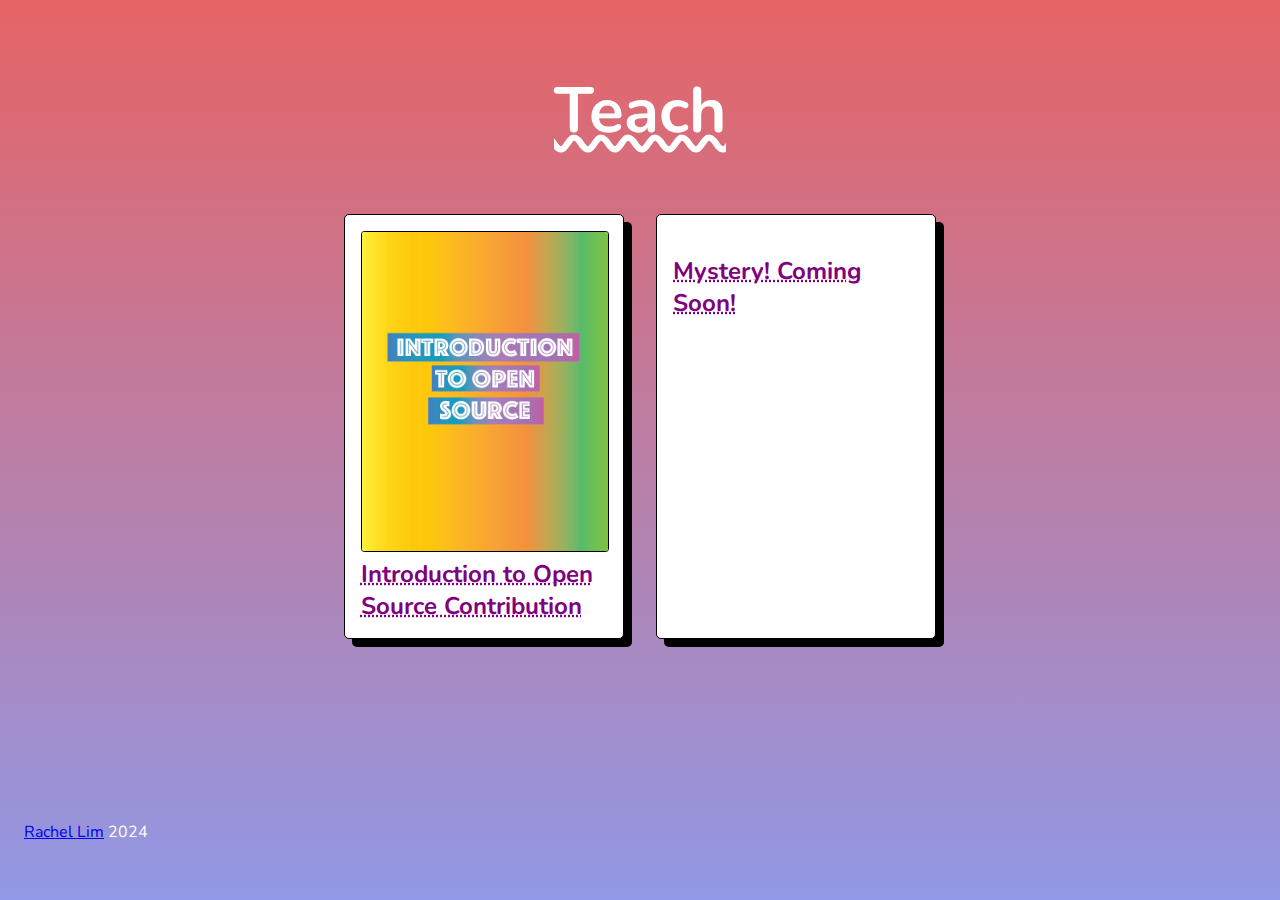
<file: index.html>
<!DOCTYPE html>
  <html lang="en">
    <head>
      <meta charset="utf-8">
	    <meta name="viewport" content="width=device-width, initial-scale=1.0" />
      <title>Rachel Lim: Teach</title>
      <link rel="icon" type="image/x-icon" href="images/favicon.ico">
      <link rel="preconnect" href="https://fonts.googleapis.com">
      <link rel="preconnect" href="https://fonts.gstatic.com" crossorigin>
      <link href="https://fonts.googleapis.com/css2?family=Nunito:wght@400;700&family=Roboto+Mono:wght@100;400;700&display=swap" rel="stylesheet">
      <link rel="stylesheet" href="index.css">
    </head>

    <main>
      <h1>Teach</h1>
      <div class="workshops__holder">
        <div class="workshop__item">
          <img class="workshop__img" src="images/into_opensource_flyer.png" alt="Illustrated person wearing a sweater." width="100%">
          <a href="intro-to-open-source/intro.html" class="workshop__itemTitle">
            Introduction to Open Source Contribution
          </a>
        </div>

        <div class="workshop__item">
          <!-- <img class="workshop__img" src="images/into_opensource_flyer.png" alt="Illustrated person wearing a sweater." width="100%"> -->
          <p class="workshop__itemTitle">
            Mystery! Coming Soon!
          </p>
        </div>
      </div>
    </main>

  <footer>
    <p><a class="footer__contact" href="https://www.raclim.cool">Rachel Lim</a> 2024</p>
  </footer>
</html>
</file>
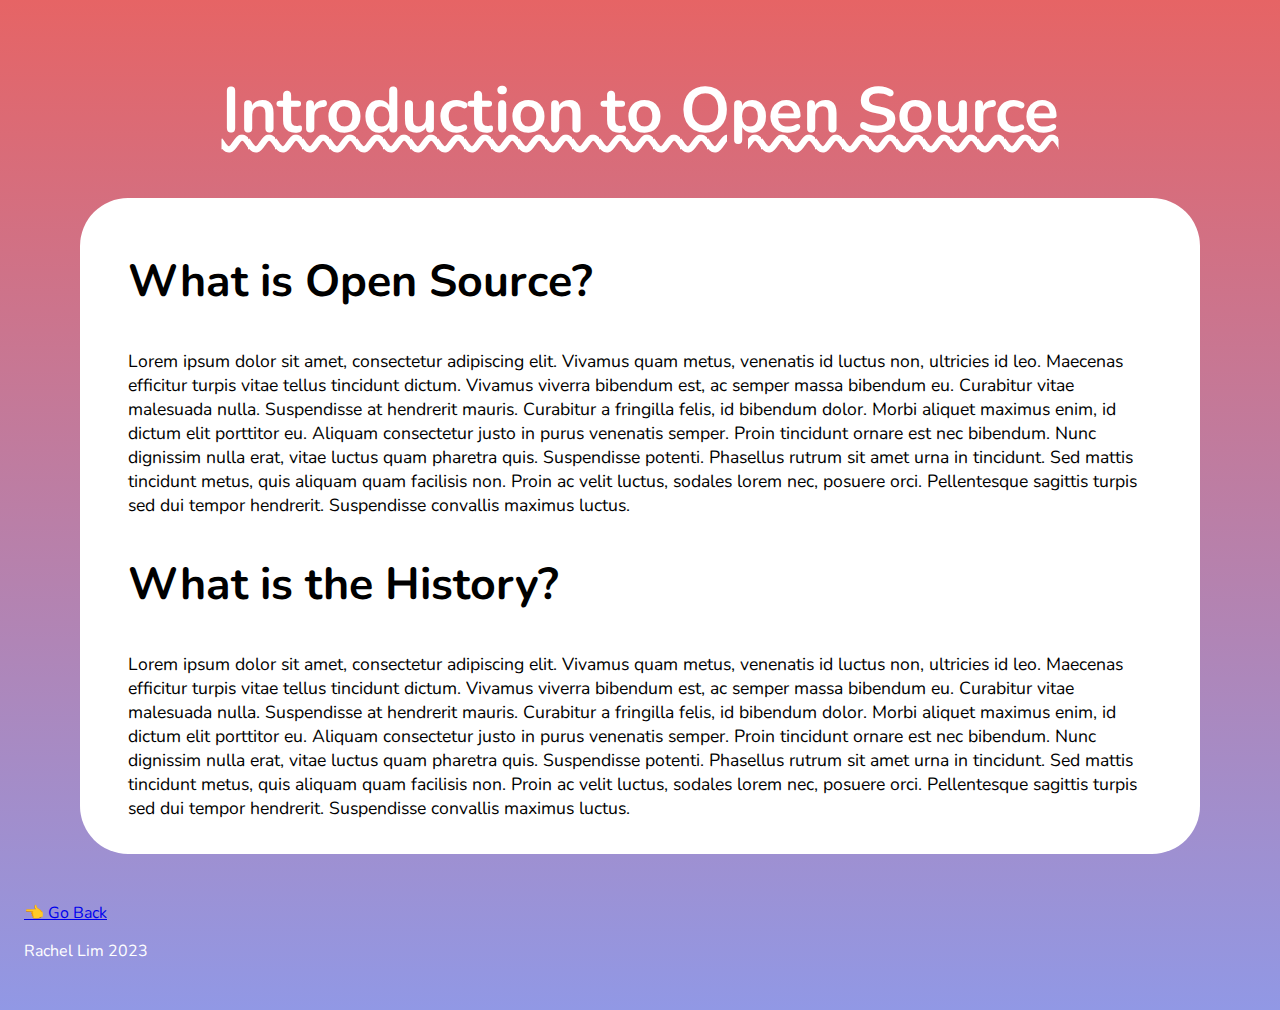
<file: intro-to-open-source.html>
<!DOCTYPE html>
  <html lang="en">
    <head>
      <meta charset="utf-8">
	    <meta name="viewport" content="width=device-width, initial-scale=1.0" />
      <title>Rachel Lim's Workshops: Introduction to Open Source</title>
      <link rel="preconnect" href="https://fonts.googleapis.com">
      <link rel="preconnect" href="https://fonts.gstatic.com" crossorigin>
      <link href="https://fonts.googleapis.com/css2?family=Nunito:wght@400;700&family=Roboto+Mono:wght@100;400;700&display=swap" rel="stylesheet">
      <link rel="stylesheet" href="index.css">
    </head>
    <main>
      <h1>Introduction to Open Source</h1>
      <div class="page__holder">
        <h2>What is Open Source?</h2>
        <p>Lorem ipsum dolor sit amet, consectetur adipiscing elit. Vivamus quam metus, venenatis id luctus non, ultricies id leo. Maecenas efficitur turpis vitae tellus tincidunt dictum. Vivamus viverra bibendum est, ac semper massa bibendum eu. Curabitur vitae malesuada nulla. Suspendisse at hendrerit mauris. Curabitur a fringilla felis, id bibendum dolor. Morbi aliquet maximus enim, id dictum elit porttitor eu. Aliquam consectetur justo in purus venenatis semper. Proin tincidunt ornare est nec bibendum. Nunc dignissim nulla erat, vitae luctus quam pharetra quis. Suspendisse potenti. Phasellus rutrum sit amet urna in tincidunt. Sed mattis tincidunt metus, quis aliquam quam facilisis non. Proin ac velit luctus, sodales lorem nec, posuere orci. Pellentesque sagittis turpis sed dui tempor hendrerit. Suspendisse convallis maximus luctus.</p>

        <h2>What is the History?</h2>
        <p>Lorem ipsum dolor sit amet, consectetur adipiscing elit. Vivamus quam metus, venenatis id luctus non, ultricies id leo. Maecenas efficitur turpis vitae tellus tincidunt dictum. Vivamus viverra bibendum est, ac semper massa bibendum eu. Curabitur vitae malesuada nulla. Suspendisse at hendrerit mauris. Curabitur a fringilla felis, id bibendum dolor. Morbi aliquet maximus enim, id dictum elit porttitor eu. Aliquam consectetur justo in purus venenatis semper. Proin tincidunt ornare est nec bibendum. Nunc dignissim nulla erat, vitae luctus quam pharetra quis. Suspendisse potenti. Phasellus rutrum sit amet urna in tincidunt. Sed mattis tincidunt metus, quis aliquam quam facilisis non. Proin ac velit luctus, sodales lorem nec, posuere orci. Pellentesque sagittis turpis sed dui tempor hendrerit. Suspendisse convallis maximus luctus.</p>
      </div>

      <!-- <script src="assets/scripts/main.js"></script> -->
    </main>
  <footer>
    <a href="index.html">👈 Go Back</a>
    <p>Rachel Lim 2023</p>
  </footer>
</html>
</file>
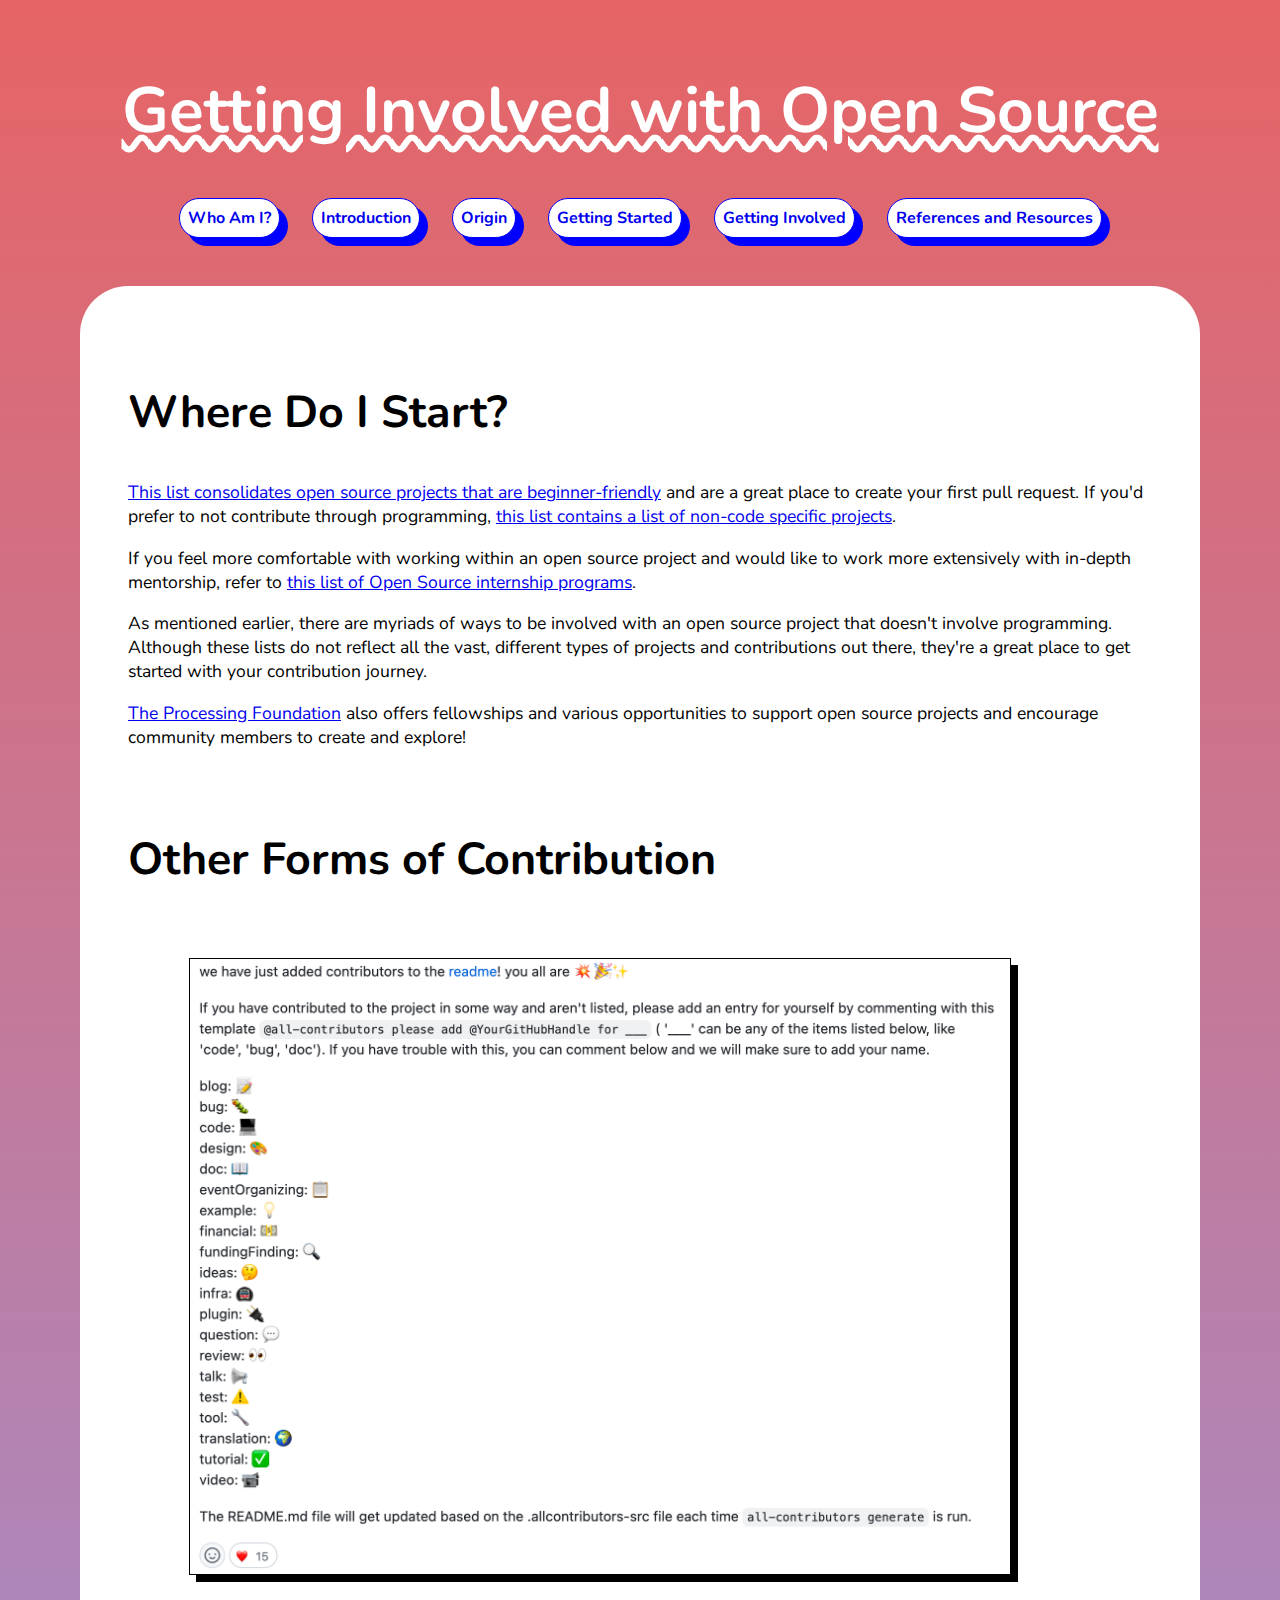
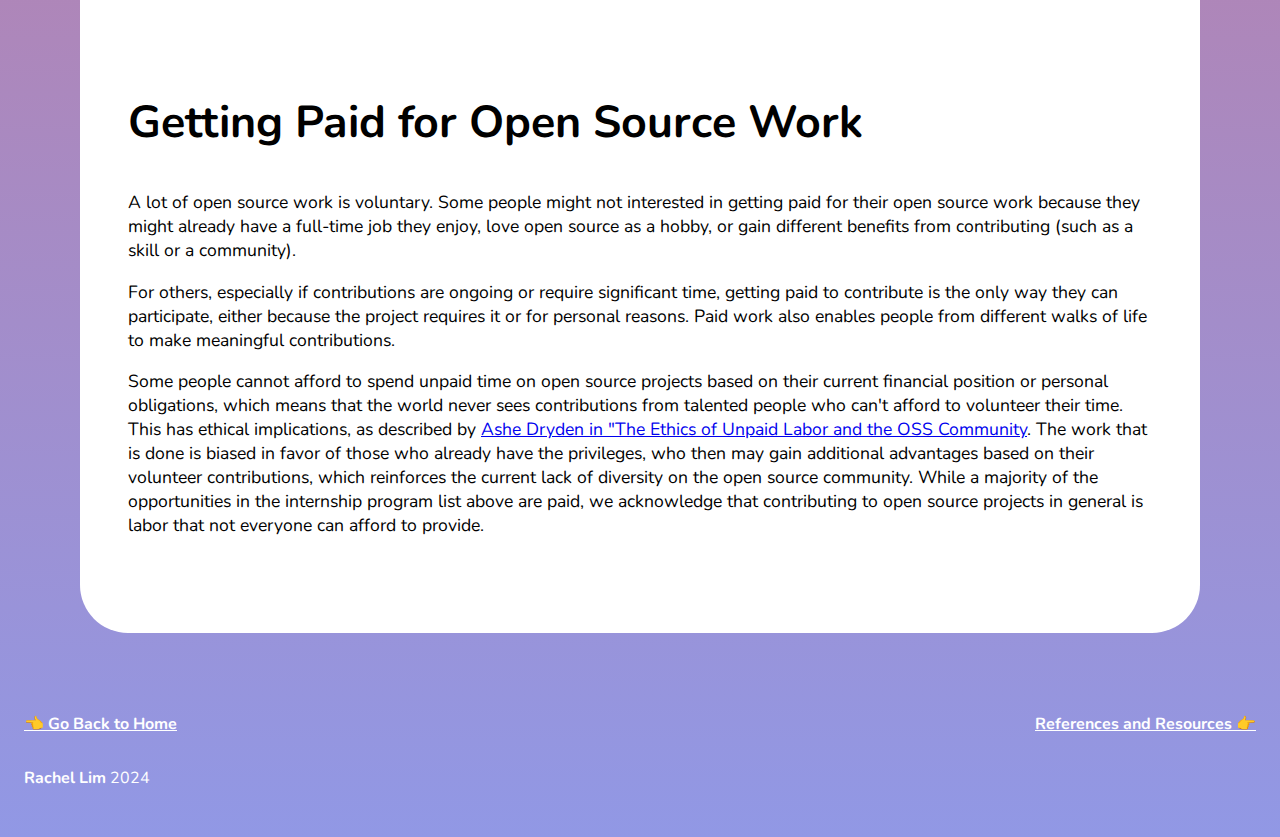
<file: intro-to-open-source/getting-involved.html>
<!DOCTYPE html>
  <html lang="en">
    <head>
      <meta charset="utf-8">
	    <meta name="viewport" content="width=device-width, initial-scale=1.0" />
      <title>Introduction to Open Source: Getting Involved</title>
      <link rel="icon" type="image/x-icon" href="../images/favicon.ico">
      <link rel="preconnect" href="https://fonts.googleapis.com">
      <link rel="preconnect" href="https://fonts.gstatic.com" crossorigin>
      <link href="https://fonts.googleapis.com/css2?family=Nunito:wght@400;700&family=Roboto+Mono:wght@100;400;700&display=swap" rel="stylesheet">
      <link rel="stylesheet" href="../index.css">
    </head>
    <main>
        <header>
            <h1>Getting Involved with Open Source</h1>

        <nav class="workshop__navigation">
            <a class="nav__element" href="who-am-i.html">Who Am I?</a>
            <a class="nav__element" href="intro.html">Introduction</a>
            <a class="nav__element" href="origin.html">Origin</a>
            <a class="nav__element" href="getting-started.html">Getting Started</a>
            <a class="nav__element" href="getting-involved.html">Getting Involved</a>
            <a class="nav__element" href="references-and-resources.html">References and Resources</a>
        </nav>
        </header>

      <div class="page__holder">
        <div class="page__section">
            <h2>Where Do I Start?</h2>
            <p>
                <a href="https://github.com/MunGell/awesome-for-beginners">This list consolidates open source projects that are beginner-friendly</a> and are a great place to create your first pull request.
                If you'd prefer to not contribute through programming, <a href="https://github.com/szabgab/awesome-for-non-programmers">this list contains a list of non-code specific projects</a>. 
            </p>
            <p>If you feel more comfortable with working within an open source project and would like to work more extensively with in-depth mentorship, refer to <a href="https://github.com/deepanshu1422/List-Of-Open-Source-Internships-Programs"> this list of Open Source internship programs</a>.</p>
            <p>
                As mentioned earlier, there are myriads of ways to be involved with an open source project that doesn't involve programming. Although these lists do not reflect all the vast, different types of projects and contributions out there, they're a great place to get started with your contribution journey. 
            </p>
            <p>
                <a href="https://processingfoundation.org/">The Processing Foundation</a> also offers fellowships and various opportunities to support open source projects and encourage community members to create and explore!
            </p>
        </div>

        <div class="page__section">
          <h2>Other Forms of Contribution</h2>
          <p> </p>
          <img class="content__imgLarge" src="../images/contribution_types.png" alt="A Github post outlining different ways to contribute to an open source project." width="80%"/>
      </div>

        <div class="page__section">
            <h2>Getting Paid for Open Source Work</h2>
            <p>A lot of open source work is voluntary. Some people might not interested in getting paid for their open source work because they might already have a full-time job they enjoy, love open source as a hobby, or gain different benefits from contributing (such as a skill or a community).</p>
            <p>For others, especially if contributions are ongoing or require significant time, getting paid to contribute is the only way they can participate, either because the project requires it or for personal reasons. Paid work also enables people from different walks of life to make meaningful contributions.</p>
            <p>Some people cannot afford to spend unpaid time on open source projects based on their current financial position or personal obligations, which means that the world never sees contributions from talented people who can't afford to volunteer their time. This has ethical implications, as described by <a href="https://www.ashedryden.com/blog/the-ethics-of-unpaid-labor-and-the-oss-community">Ashe Dryden in "The Ethics of Unpaid Labor and the OSS Community</a>. 
                The work that is done is biased in favor of those who already have the privileges, who then may gain additional advantages based on their volunteer contributions, which reinforces the current lack of diversity on the open source community. While a majority of the opportunities in the internship program list above are paid, we acknowledge that contributing to open source projects in general is labor that not everyone can afford to provide.
            </p>
        </div>
    </main>

    <footer>
        <div class="footer__nav">
          <a class="footer__navLink" href="../index.html">👈 Go Back to Home</a>
          <a class="footer__navLink" href="references-and-resources.html">References and Resources 👉</a>
        </div>
        <p class="footer__contact">
          <a class="footer__contactLink" href="https://www.raclim.cool">Rachel Lim</a> 2024
        </p>
      </footer>
</html>
</file>
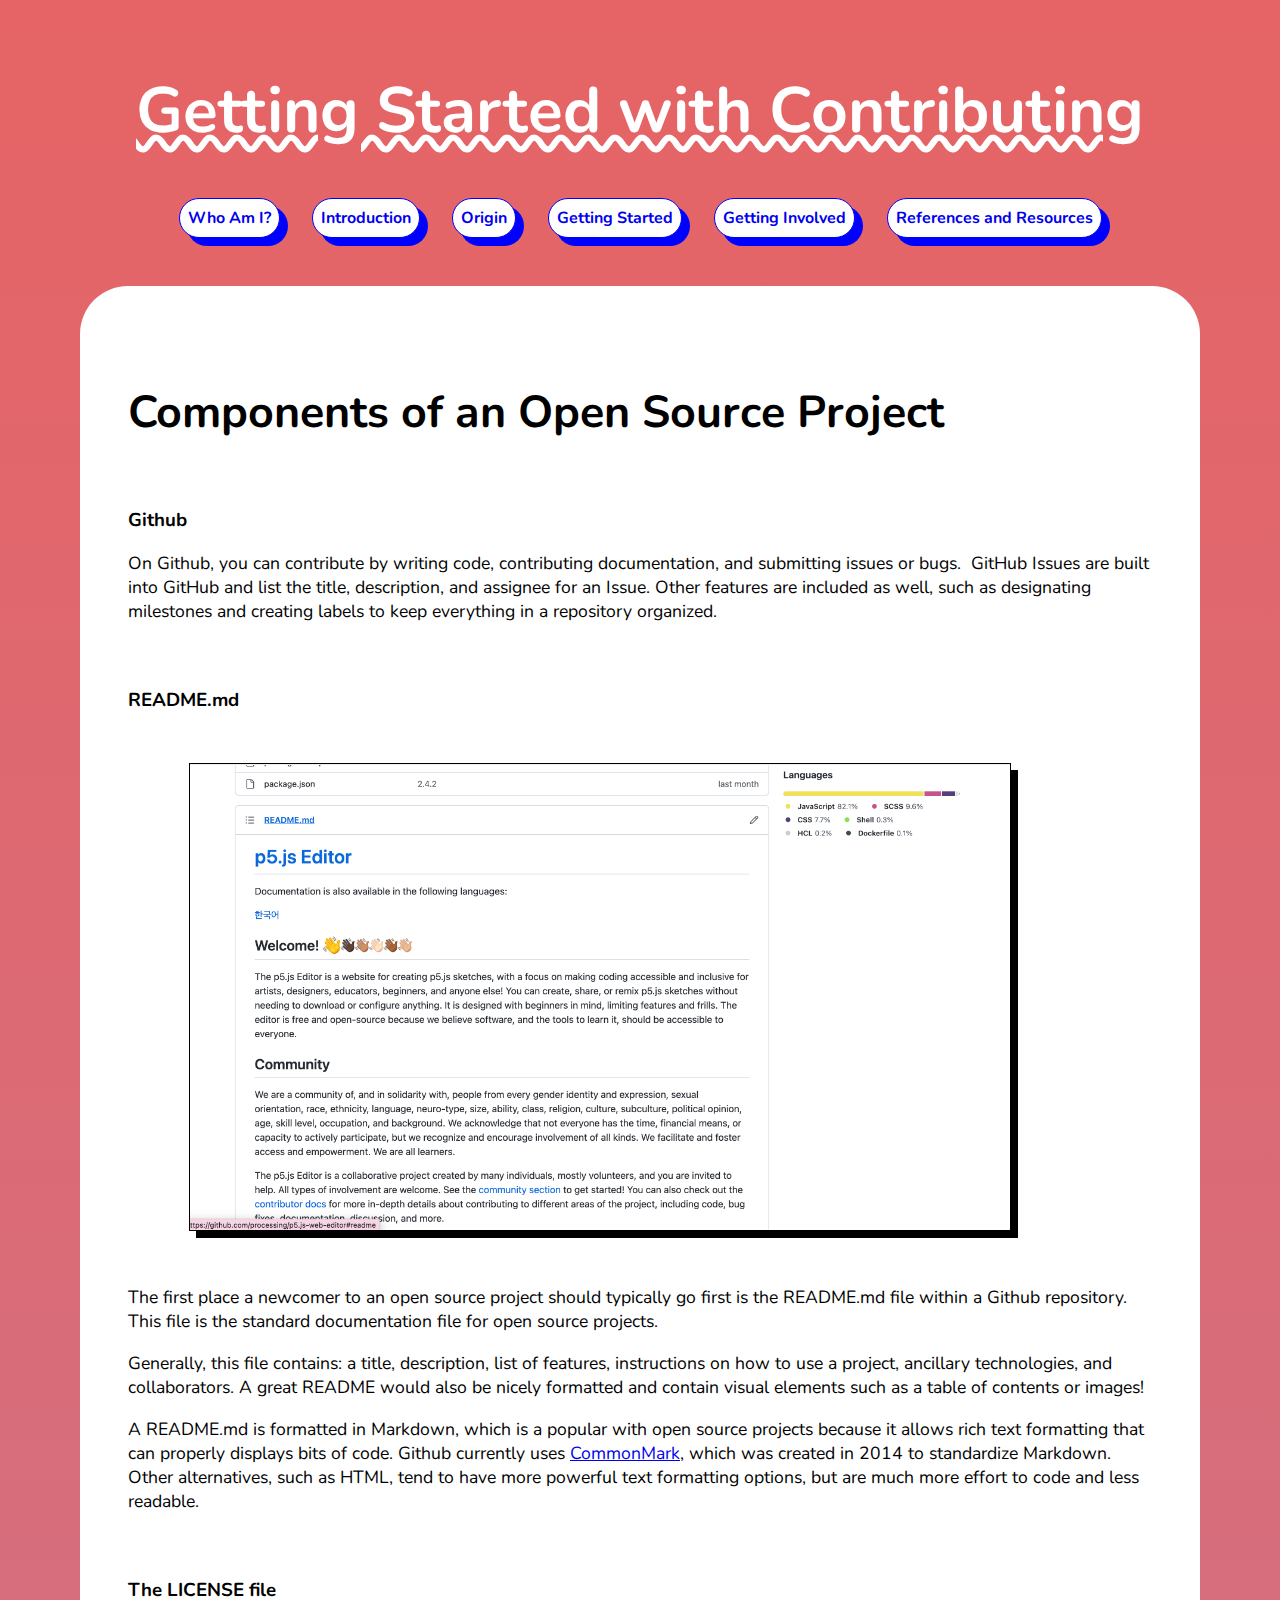
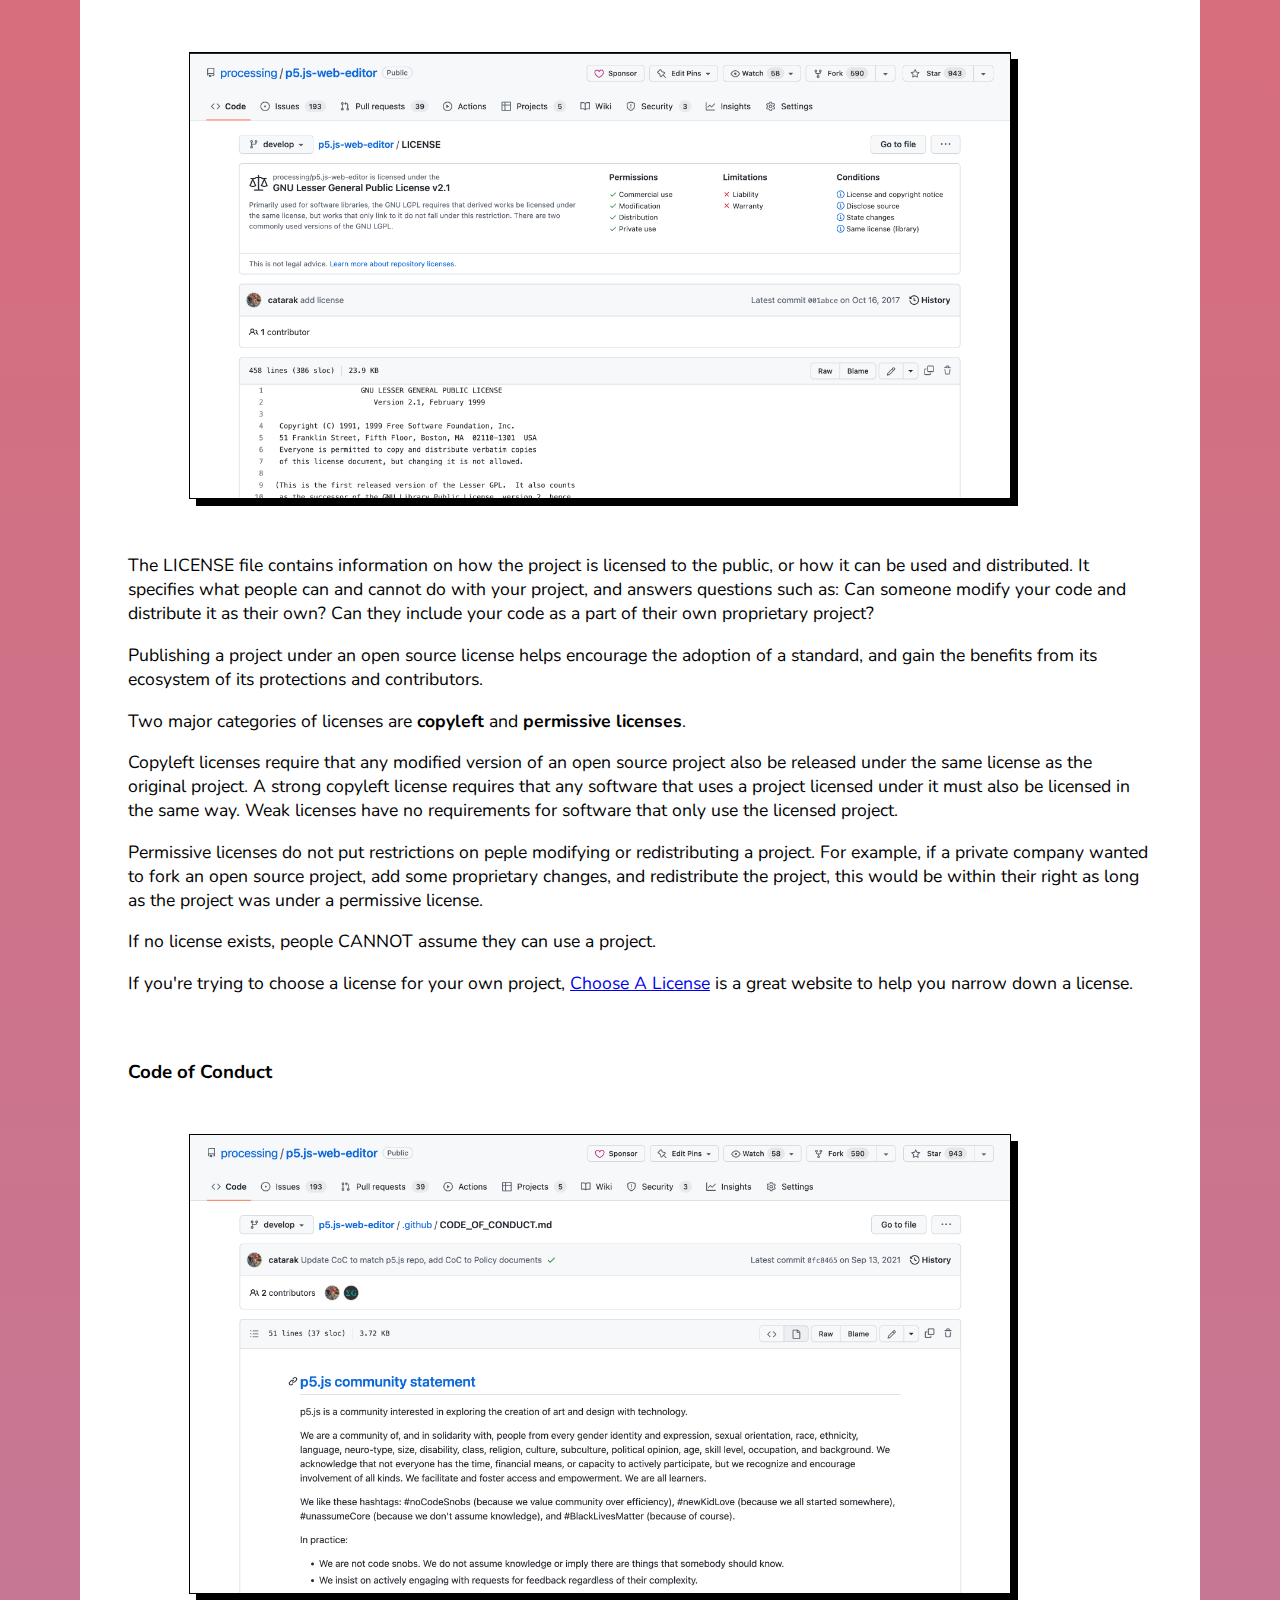
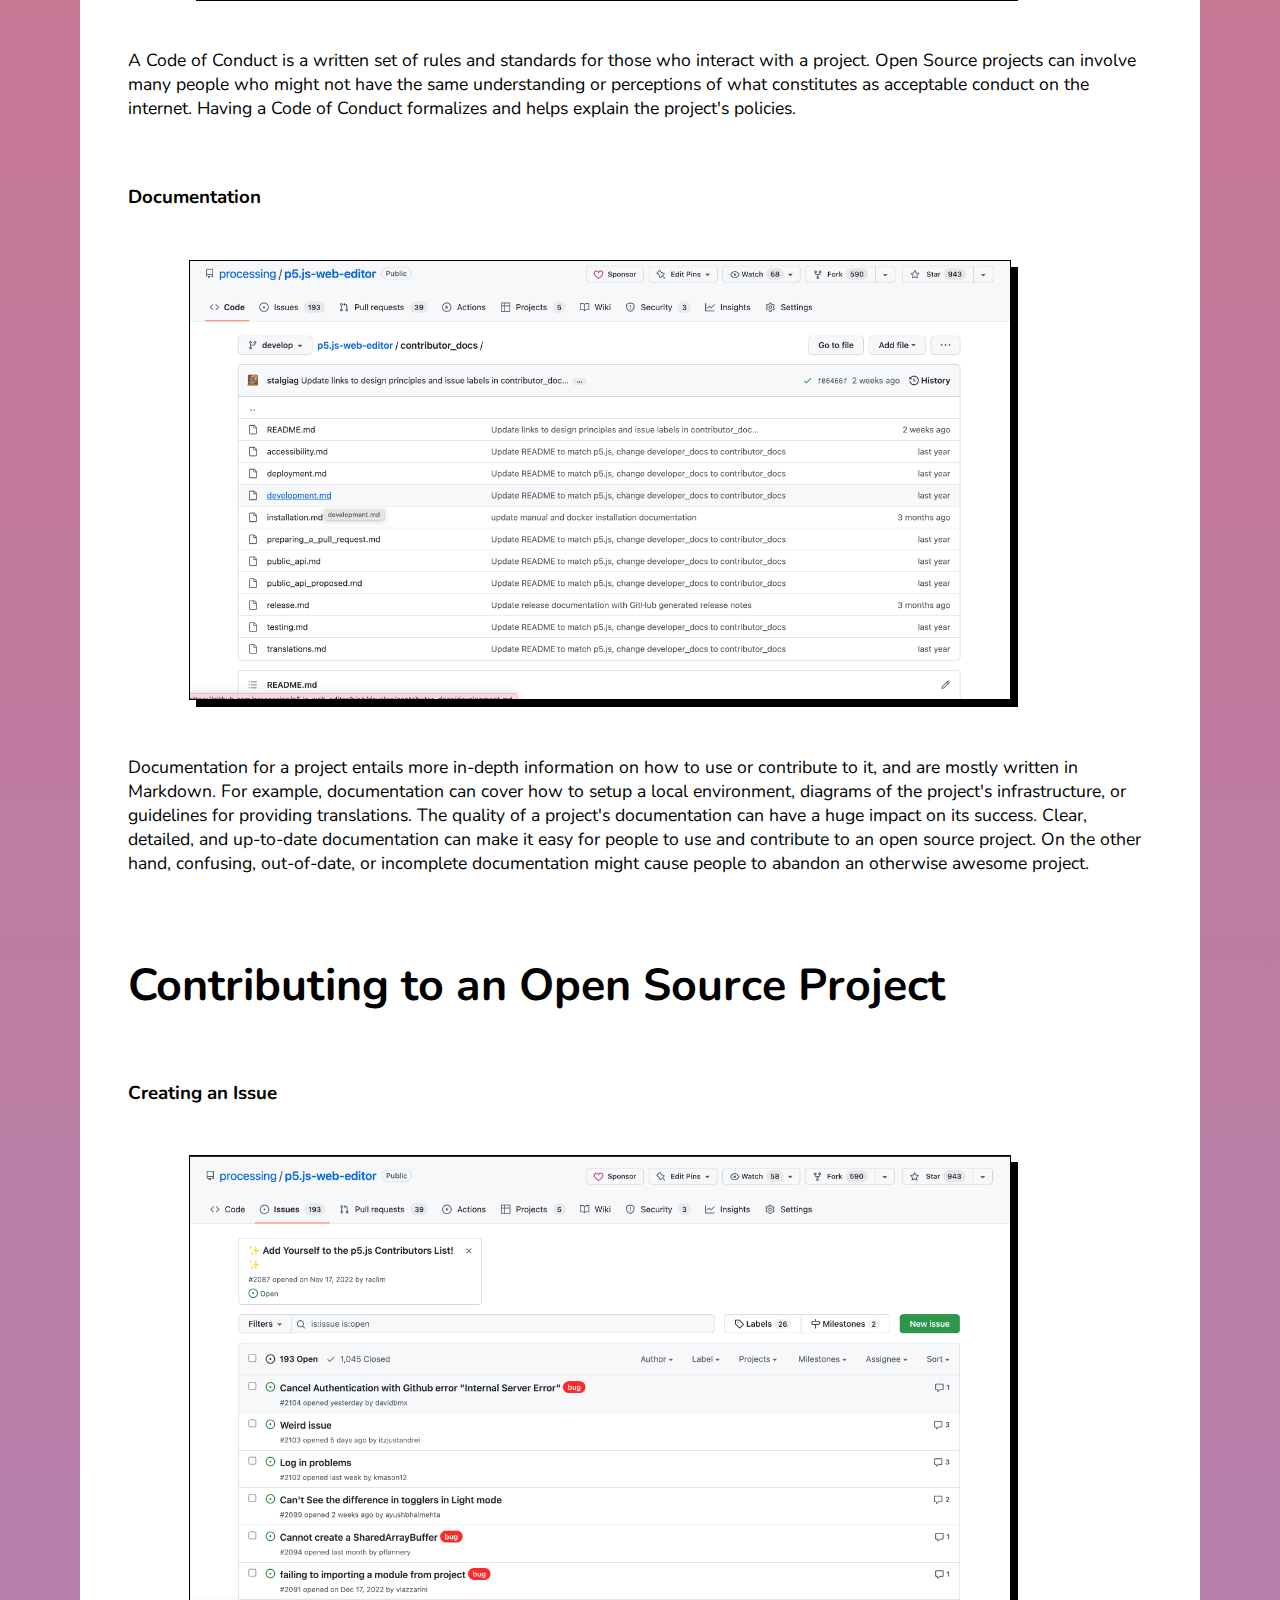
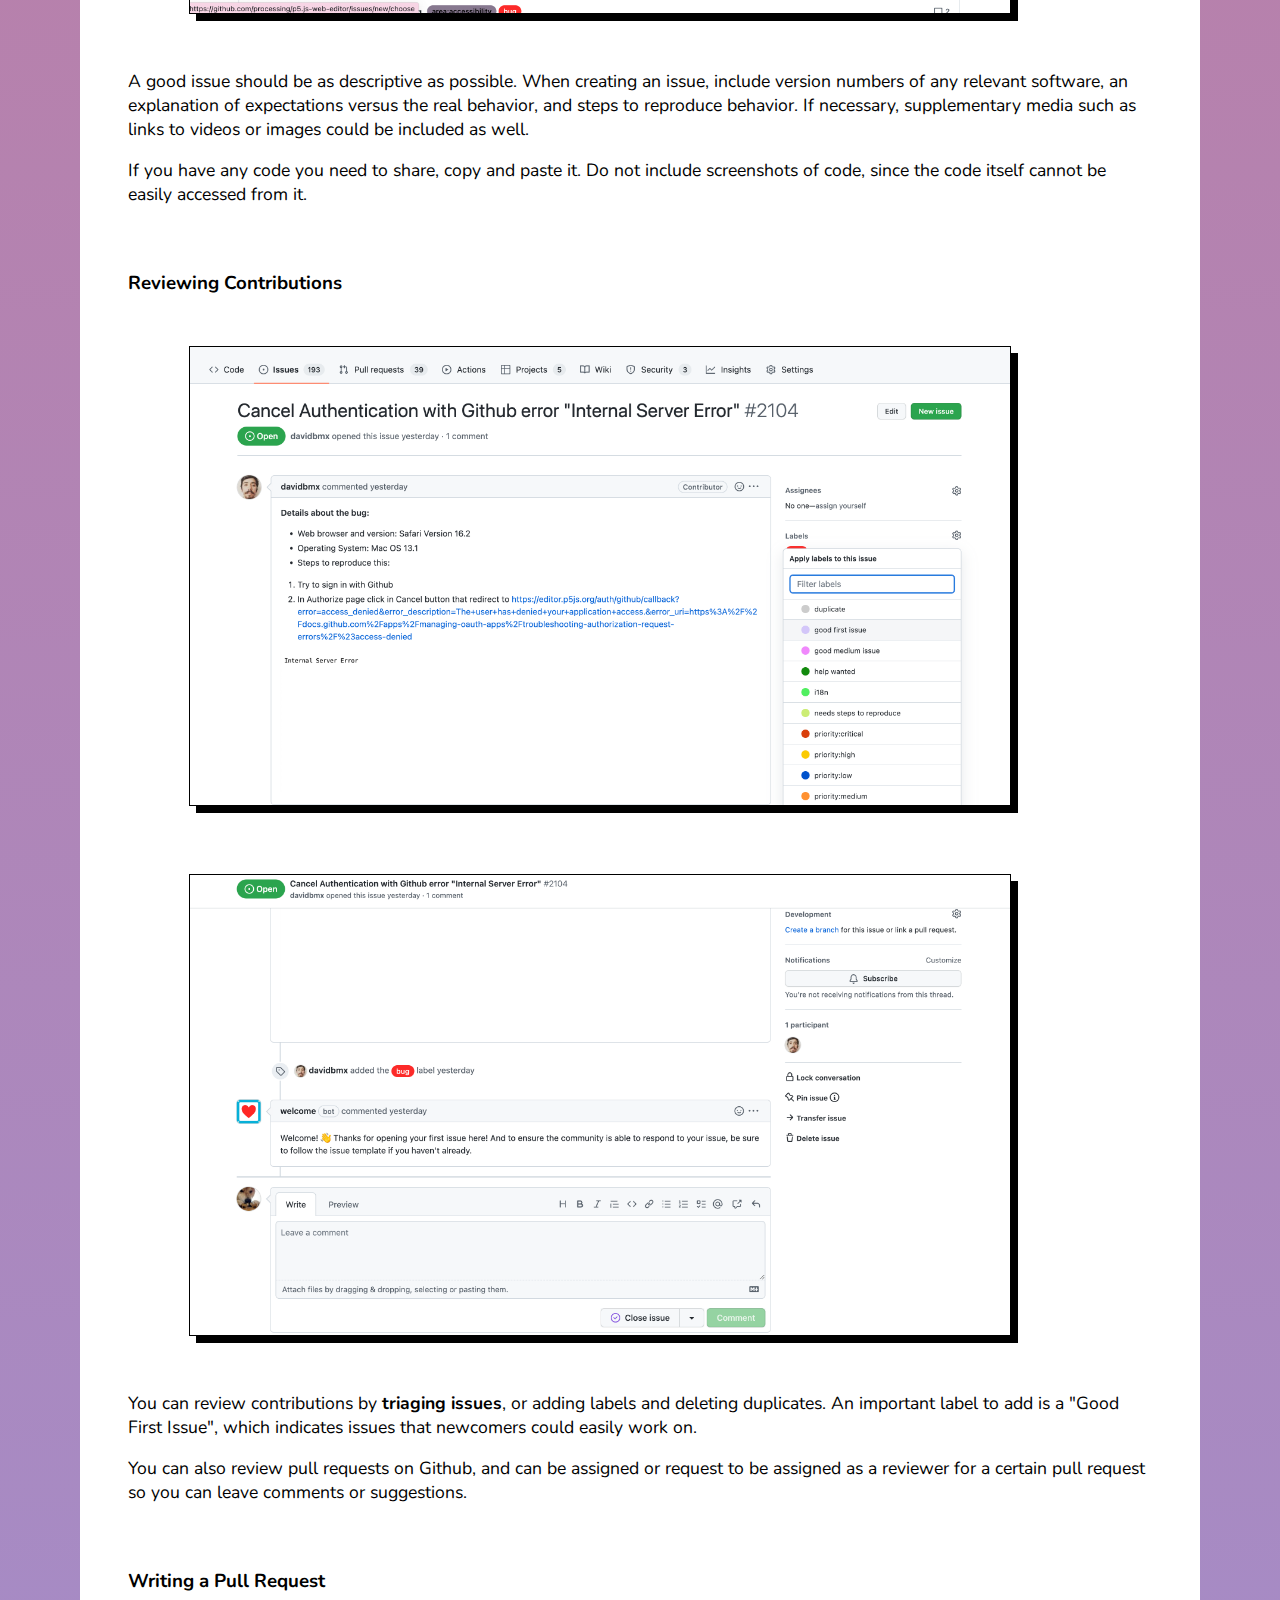
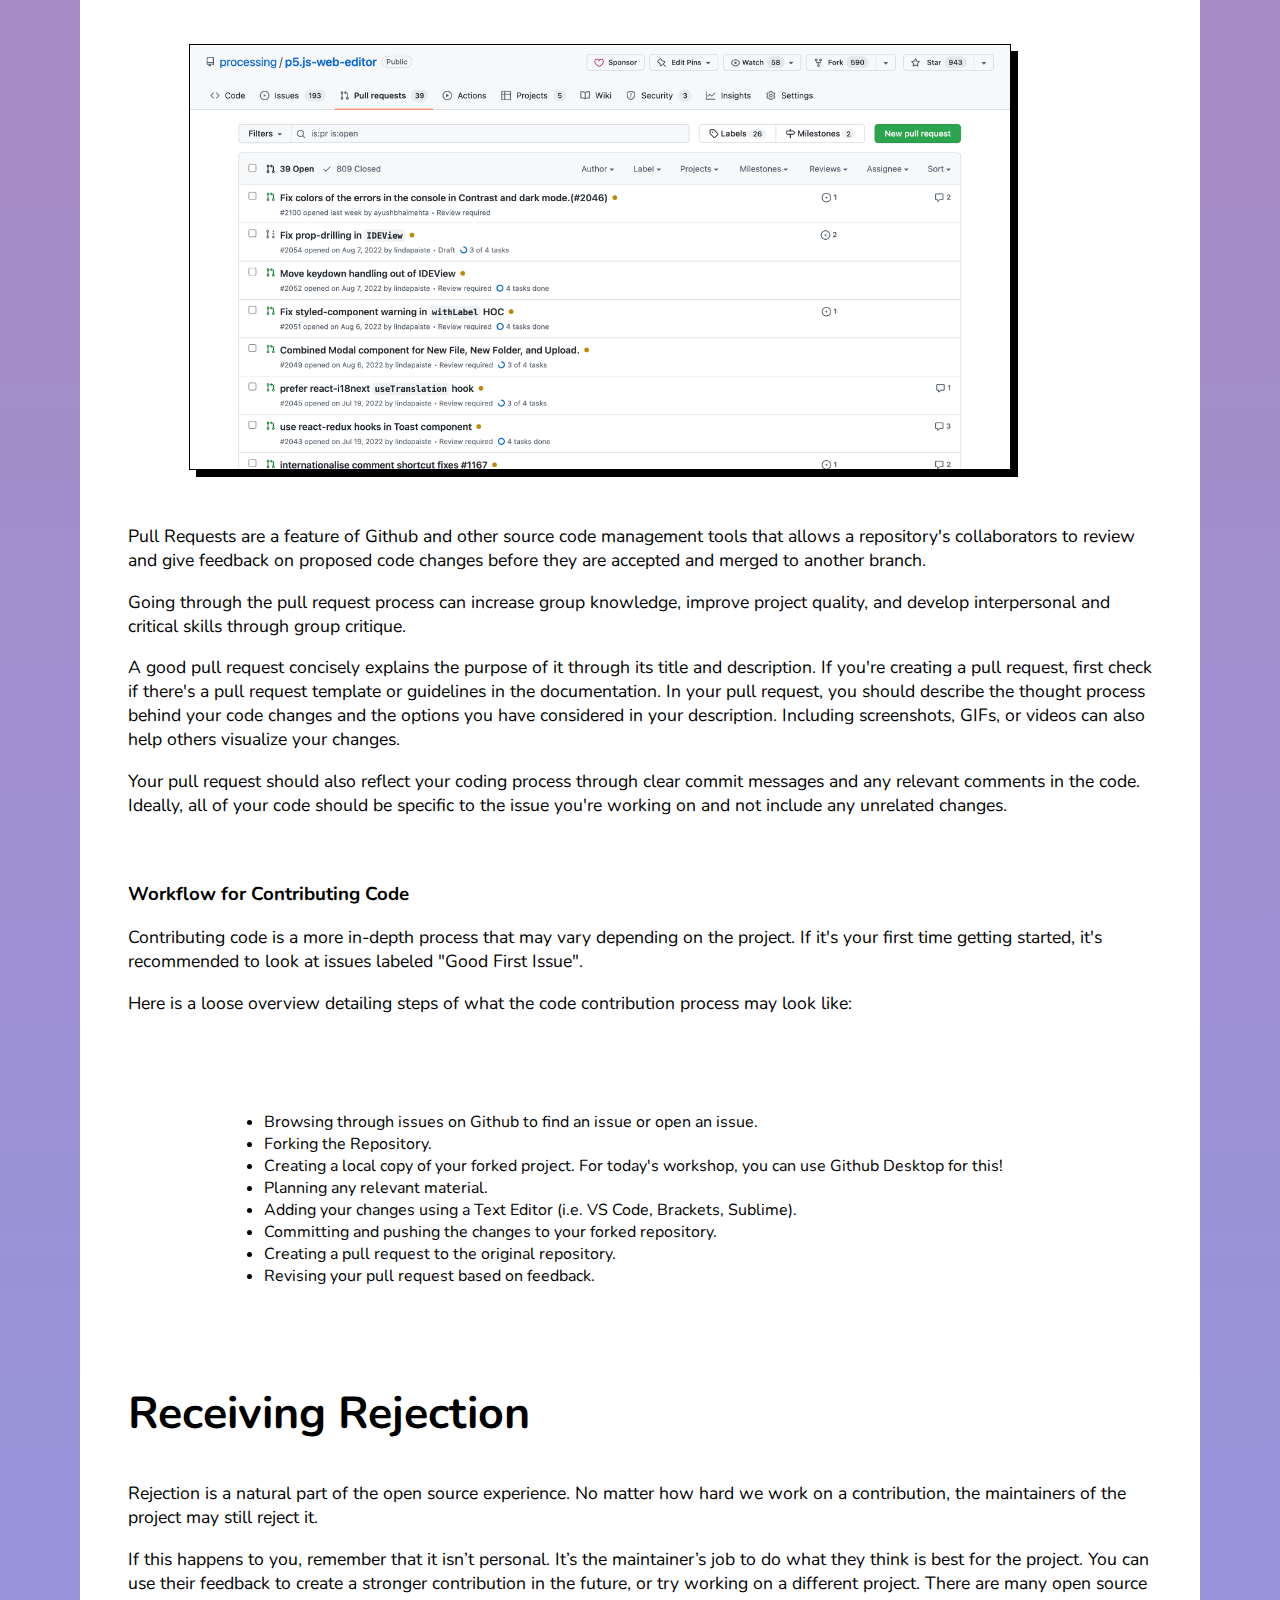
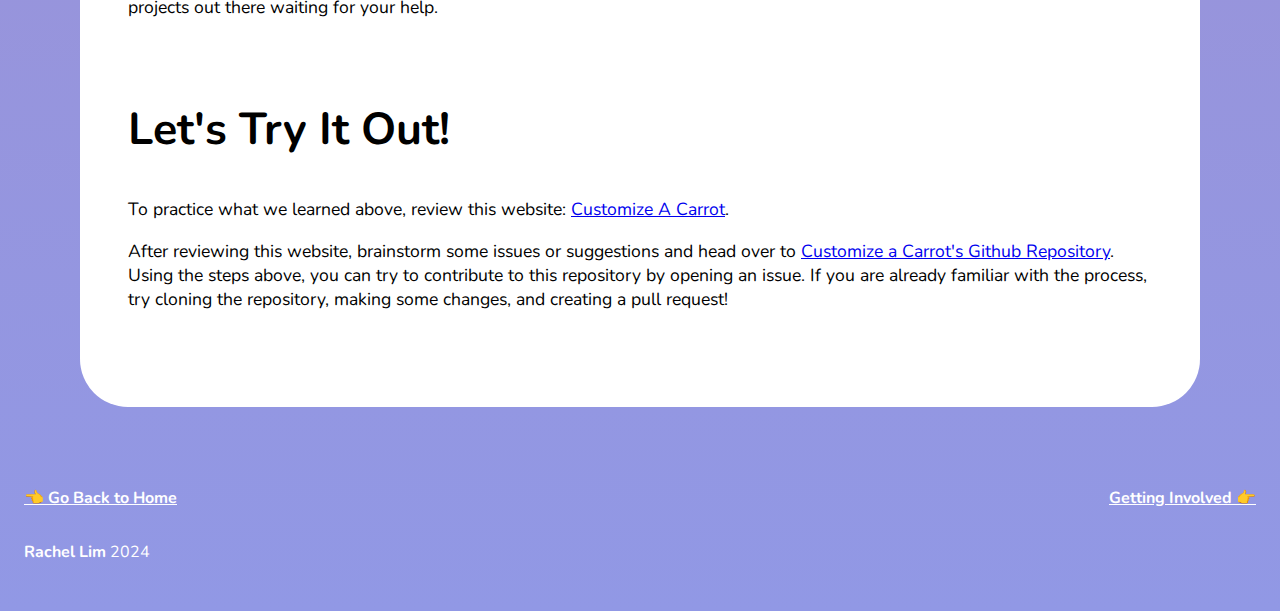
<file: intro-to-open-source/getting-started.html>
<!DOCTYPE html>
  <html lang="en">
    <head>
      <meta charset="utf-8">
	    <meta name="viewport" content="width=device-width, initial-scale=1.0" />
      <title>Introduction to Open Source: Getting Started with Contribution</title>
      <link rel="icon" type="image/x-icon" href="../images/favicon.ico">
      <link rel="preconnect" href="https://fonts.googleapis.com">
      <link rel="preconnect" href="https://fonts.gstatic.com" crossorigin>
      <link href="https://fonts.googleapis.com/css2?family=Nunito:wght@400;700&family=Roboto+Mono:wght@100;400;700&display=swap" rel="stylesheet">
      <link rel="stylesheet" href="../index.css">
    </head>

    <main>
        <header>
            <h1>Getting Started with Contributing</h1>
    
            <nav class="workshop__navigation">
              <a class="nav__element" href="who-am-i.html">Who Am I?</a>
              <a class="nav__element" href="intro.html">Introduction</a>
              <a class="nav__element" href="origin.html">Origin</a>
              <a class="nav__element" href="getting-started.html">Getting Started</a>
              <a class="nav__element" href="getting-involved.html">Getting Involved</a>
              <a class="nav__element" href="references-and-resources.html">References and Resources</a>
            </nav>
          </header>

      <div class="page__holder">
        <div class="page__section">
            <h2>Components of an Open Source Project</h2>

            <h3 class="started__header">Github</h3>
            <p>On Github, you can contribute by writing code, contributing documentation, and submitting issues or bugs.  GitHub Issues are built into GitHub and list the title, description, and assignee for an Issue. Other features are included as well, such as designating milestones and creating labels to keep everything in a repository organized.</p>

            <h3 class="started__header">README.md</h3>
            <img class="content__imgLarge" src="../images/readme.png" alt="" width="80%" />
            <p>The first place a newcomer to an open source project should typically go first is the README.md file within a Github repository. This file is the standard documentation file for open source projects.</p>
            <p>Generally, this file contains: a title, description, list of features, instructions on how to use a project, ancillary technologies, and collaborators. A great README would also be nicely formatted and contain visual elements such as a table of contents or images!</p>
            <p>A README.md is formatted in Markdown, which is a popular with open source projects because it allows rich text formatting that can properly displays bits of code. Github currently uses <a href="https://commonmark.org/">CommonMark</a>, which was created in 2014 to standardize Markdown. Other alternatives, such as HTML, tend to have more powerful text formatting options, but are much more effort to code and less readable.</p>

            <h3 class="started__header">The LICENSE file</h3>
            <img class="content__imgLarge" src="../images/license.png" alt="" width="80%" />
            <p>The LICENSE file contains information on how the project is licensed to the public, or how it can be used and distributed. It specifies what people can and cannot do with your project, and answers questions such as: Can someone modify your code and distribute it as their own? Can they include your code as a part of their own proprietary project?</p>
            <p>Publishing a project under an open source license helps encourage the adoption of a standard, and gain the benefits from its ecosystem of its protections and contributors.</p>
            <p>Two major categories of licenses are <b>copyleft</b> and <b>permissive licenses</b>.</p>
            <p>Copyleft licenses require that any modified version of an open source project also be released under the same license as the original project. A strong copyleft license requires that any software that uses a project licensed under it must also be licensed in the same way. Weak licenses have no requirements for software that only use the licensed project.</p>
            <p>Permissive licenses do not put restrictions on peple modifying or redistributing a project. For example, if a private company wanted to fork an open source project, add some proprietary changes, and redistribute the project, this would be within their right as long as the project was under a permissive license.</p>
            <p>If no license exists, people CANNOT assume they can use a project.</p>
            <p>If you're trying to choose a license for your own project, <a href="https://choosealicense.com/">Choose A License</a> is a great website to help you narrow down a license.</p>

            <h3 class="started__header">Code of Conduct</h3>
            <img class="content__imgLarge" src="../images/conduct.png" alt="" width="80%" />
            <p>A Code of Conduct is a written set of rules and standards for those who interact with a project. Open Source projects can involve many people who might not have the same understanding or perceptions of what constitutes as acceptable conduct on the internet. Having a Code of Conduct formalizes and helps explain the project's policies.</p>

            <h3 class="started__header">Documentation</h3>
            <img class="content__imgLarge" src="../images/docs.png" alt="" width="80%" />
            <p>Documentation for a project entails more in-depth information on how to use or contribute to it, and are mostly written in Markdown. For example, documentation can cover how to setup a local environment, diagrams of the project's infrastructure, or guidelines for providing translations. The quality of a project's documentation can have a huge impact on its success. Clear, detailed, and up-to-date documentation can make it easy for people to use and contribute to an open source project. On the other hand, confusing, out-of-date, or incomplete documentation might cause people to abandon an otherwise awesome project.</p>
        </div>

        <div class="page__section">
            <h2>Contributing to an Open Source Project</h2>

            <h3 class="started__header">Creating an Issue</h3>
            <img class="content__imgLarge" src="../images/issues.png" alt="" width="80%" />
            <p>A good issue should be as descriptive as possible. When creating an issue, include version numbers of any relevant software, an explanation of expectations versus the real behavior, and steps to reproduce behavior. If necessary, supplementary media such as links to videos or images could be included as well.</p>
            <p>If you have any code you need to share, copy and paste it. Do not include screenshots of code, since the code itself cannot be easily accessed from it.</p>

            <h3 class="started__header">Reviewing Contributions</h3>
            <img class="content__imgLarge" src="../images/issues2.png" alt="" width="80%" />
            <img class="content__imgLarge" src="../images/issues3.png" alt="" width="80%" />
            <p>You can review contributions by <b>triaging issues</b>, or adding labels and deleting duplicates. An important label to add is a "Good First Issue", which indicates issues that newcomers could easily work on. </p>
            <p>You can also review pull requests on Github, and can be assigned or request to be assigned as a reviewer for a certain pull request so you can leave comments or suggestions.</p>

            <h3 class="started__header">Writing a Pull Request</h3>
            <img class="content__imgLarge" src="../images/pr.png" alt="" width="80%" />
            <p>Pull Requests are a feature of Github and other source code management tools that allows a repository's collaborators to review and give feedback on proposed code changes before they are accepted and merged to another branch.</p>
            <p>Going through the pull request process can increase group knowledge, improve project quality, and develop interpersonal and critical skills through group critique.</p>
            <p>A good pull request concisely explains the purpose of it through its title and description. If you're creating a pull request, first check if there's a pull request template or guidelines in the documentation. In your pull request, you should describe the thought process behind your code changes and the options you have considered in your description. Including screenshots, GIFs, or videos can also help others visualize your changes.</p>
            <p>Your pull request should also reflect your coding process through clear commit messages and any relevant comments in the code. Ideally, all of your code should be specific to the issue you're working on and not include any unrelated changes.</p>

            <h3 class="started__header">Workflow for Contributing Code</h3>
            <p>Contributing code is a more in-depth process that may vary depending on the project. If it's your first time getting started, it's recommended to look at issues labeled "Good First Issue".</p>
            <p>Here is a loose overview detailing steps of what the code contribution process may look like:</p>
            <ul class="spacer__list">
                <li>Browsing through issues on Github to find an issue or open an issue.</li>
                <li>Forking the Repository.</li>
                <li>Creating a local copy of your forked project. For today's workshop, you can use Github Desktop for this!</li>
                <li>Planning any relevant material.</li>
                <li>Adding your changes using a Text Editor (i.e. VS Code, Brackets, Sublime).</li>
                <li>Committing and pushing the changes to your forked repository.</li>
                <li>Creating a pull request to the original repository.</li>
                <li>Revising your pull request based on feedback.</li>
            </ul>
        </div>

        <div class="page__section">
            <h2>Receiving Rejection</h2>
            <p>Rejection is a natural part of the open source experience. No matter how hard we work on a contribution, the maintainers of the project may still reject it.</p>
            <p>If this happens to you, remember that it isn’t personal. It’s the maintainer’s job to do what they think is best for the project. You can use their feedback to create a stronger contribution in the future, or try working on a different project. There are many open source projects out there waiting for your help.</p>
        </div>

        <div class="page__section">
            <h2>Let's Try It Out!</h2>
            <p>To practice what we learned above, review this website: <a href="https://raclim.cool/customize-a-carrot/index.html">Customize A Carrot</a>.</p>
            <p>After reviewing this website, brainstorm some issues or suggestions and head over to <a href="https://github.com/raclim/customize-a-carrot">Customize a Carrot's Github Repository</a>. Using the steps above, you can try to contribute to this repository by opening an issue. If you are already familiar with the process, try cloning the repository, making some changes, and creating a pull request!</p>
        </div>
    </main>

    <footer>
        <div class="footer__nav">
          <a class="footer__navLink" href="../index.html">👈 Go Back to Home</a>
          <a class="footer__navLink" href="getting-involved.html">Getting Involved 👉</a>
        </div>
        <p class="footer__contact">
          <a class="footer__contactLink" href="https://www.raclim.cool">Rachel Lim</a> 2024
        </p>
      </footer>
</html>
</file>
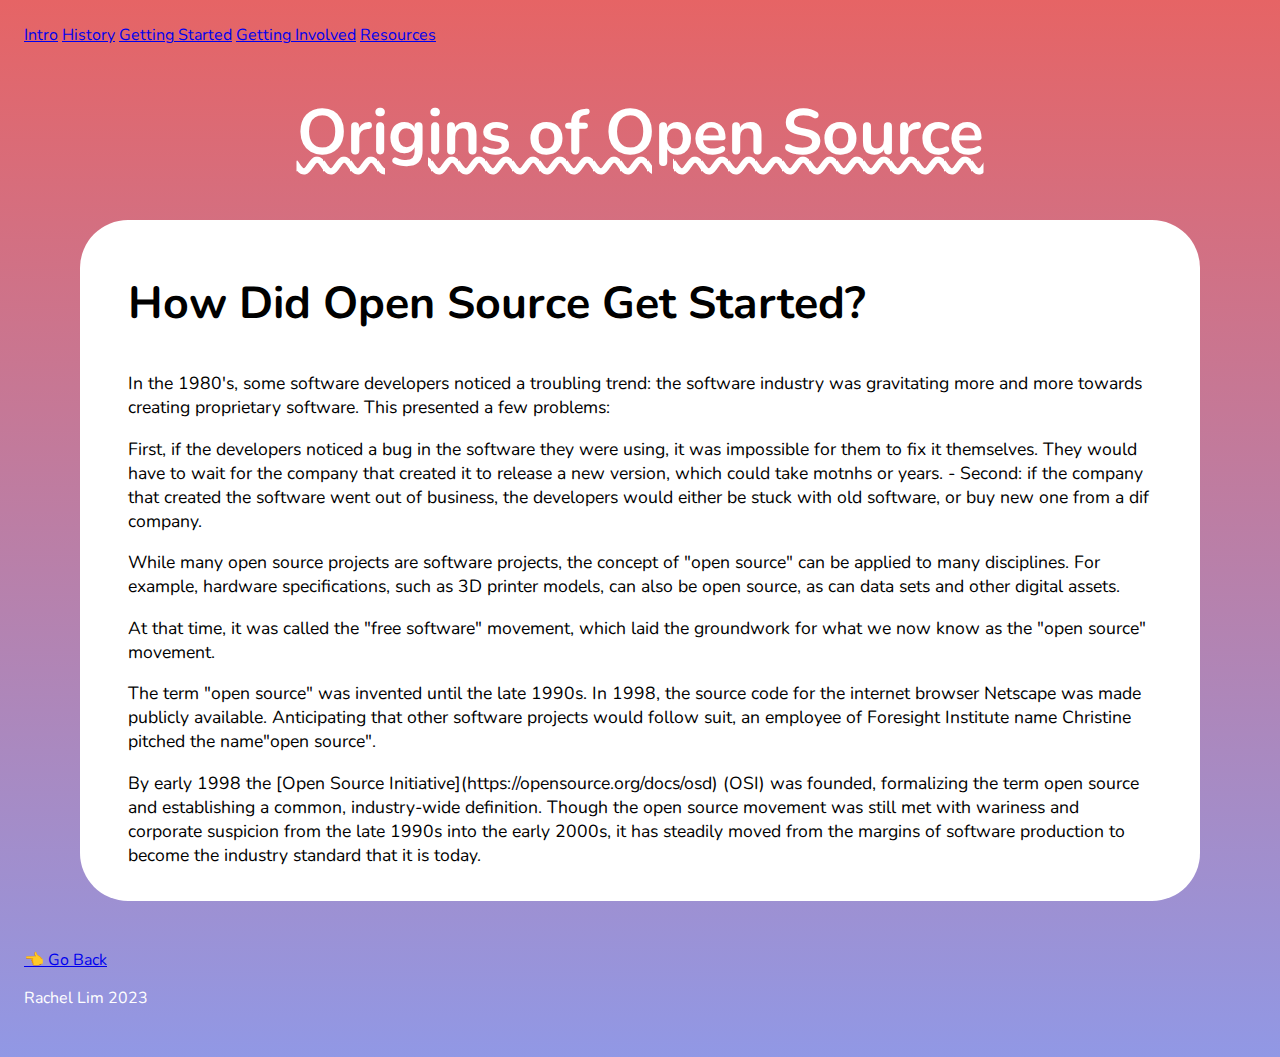
<file: intro-to-open-source/history.html>
<!DOCTYPE html>
  <html lang="en">
    <head>
      <meta charset="utf-8">
	    <meta name="viewport" content="width=device-width, initial-scale=1.0" />
      <title>Introduction to Open Source: History</title>
      <link rel="preconnect" href="https://fonts.googleapis.com">
      <link rel="preconnect" href="https://fonts.gstatic.com" crossorigin>
      <link href="https://fonts.googleapis.com/css2?family=Nunito:wght@400;700&family=Roboto+Mono:wght@100;400;700&display=swap" rel="stylesheet">
      <link rel="stylesheet" href="../index.css">
    </head>
    <main>
      <header>
        <nav>
          <a href="intro.html">Intro</a>
          <a href="history.html">History</a>
          <a href="getting-started.html">Getting Started</a>
          <a href="getting-involved.html">Getting Involved</a>
          <a href="resources.html">Resources</a>
        </nav>
      </header>

      <h1>Origins of Open Source</h1>
      <div class="page__holder">
        <h2>How Did Open Source Get Started?</h2>
        <p>In the 1980's, some software developers noticed a troubling trend: the software industry was gravitating more and more towards creating proprietary software. This presented a few problems: </p>
        <p>First, if the developers noticed a bug in the software they were using, it was impossible for them to fix it themselves. They would have to wait for the company that created it to release a new version, which could take motnhs or years. 
            - Second: if the company that created the software went out of business, the developers would either be stuck with old software, or buy new one from a dif company. </p>
        <p>While many open source projects are software projects, the concept of "open source" can be applied to many disciplines. For example, hardware specifications, such as 3D printer models, can also be open source, as can data sets and other digital assets. </p>
        <p>At that time, it was called the "free software" movement, which laid the groundwork for what we now know as the "open source" movement.  </p>
        <p> The term "open source" was invented until the late 1990s. In 1998, the source code for the internet browser Netscape was made publicly available. Anticipating that other software projects would follow suit, an employee of Foresight Institute name Christine pitched the name"open source". </p>
        <p>By early 1998 the [Open Source Initiative](https://opensource.org/docs/osd) (OSI) was founded, formalizing the term open source and establishing a common, industry-wide definition. Though the open source movement was still met with wariness and corporate suspicion from the late 1990s into the early 2000s, it has steadily moved from the margins of software production to become the industry standard that it is today.</p>

      <!-- <script src="assets/scripts/main.js"></script> -->
    </main>
  <footer>
    <a href="../index.html">👈 Go Back</a>
    <p>Rachel Lim 2023</p>
  </footer>
</html>
</file>
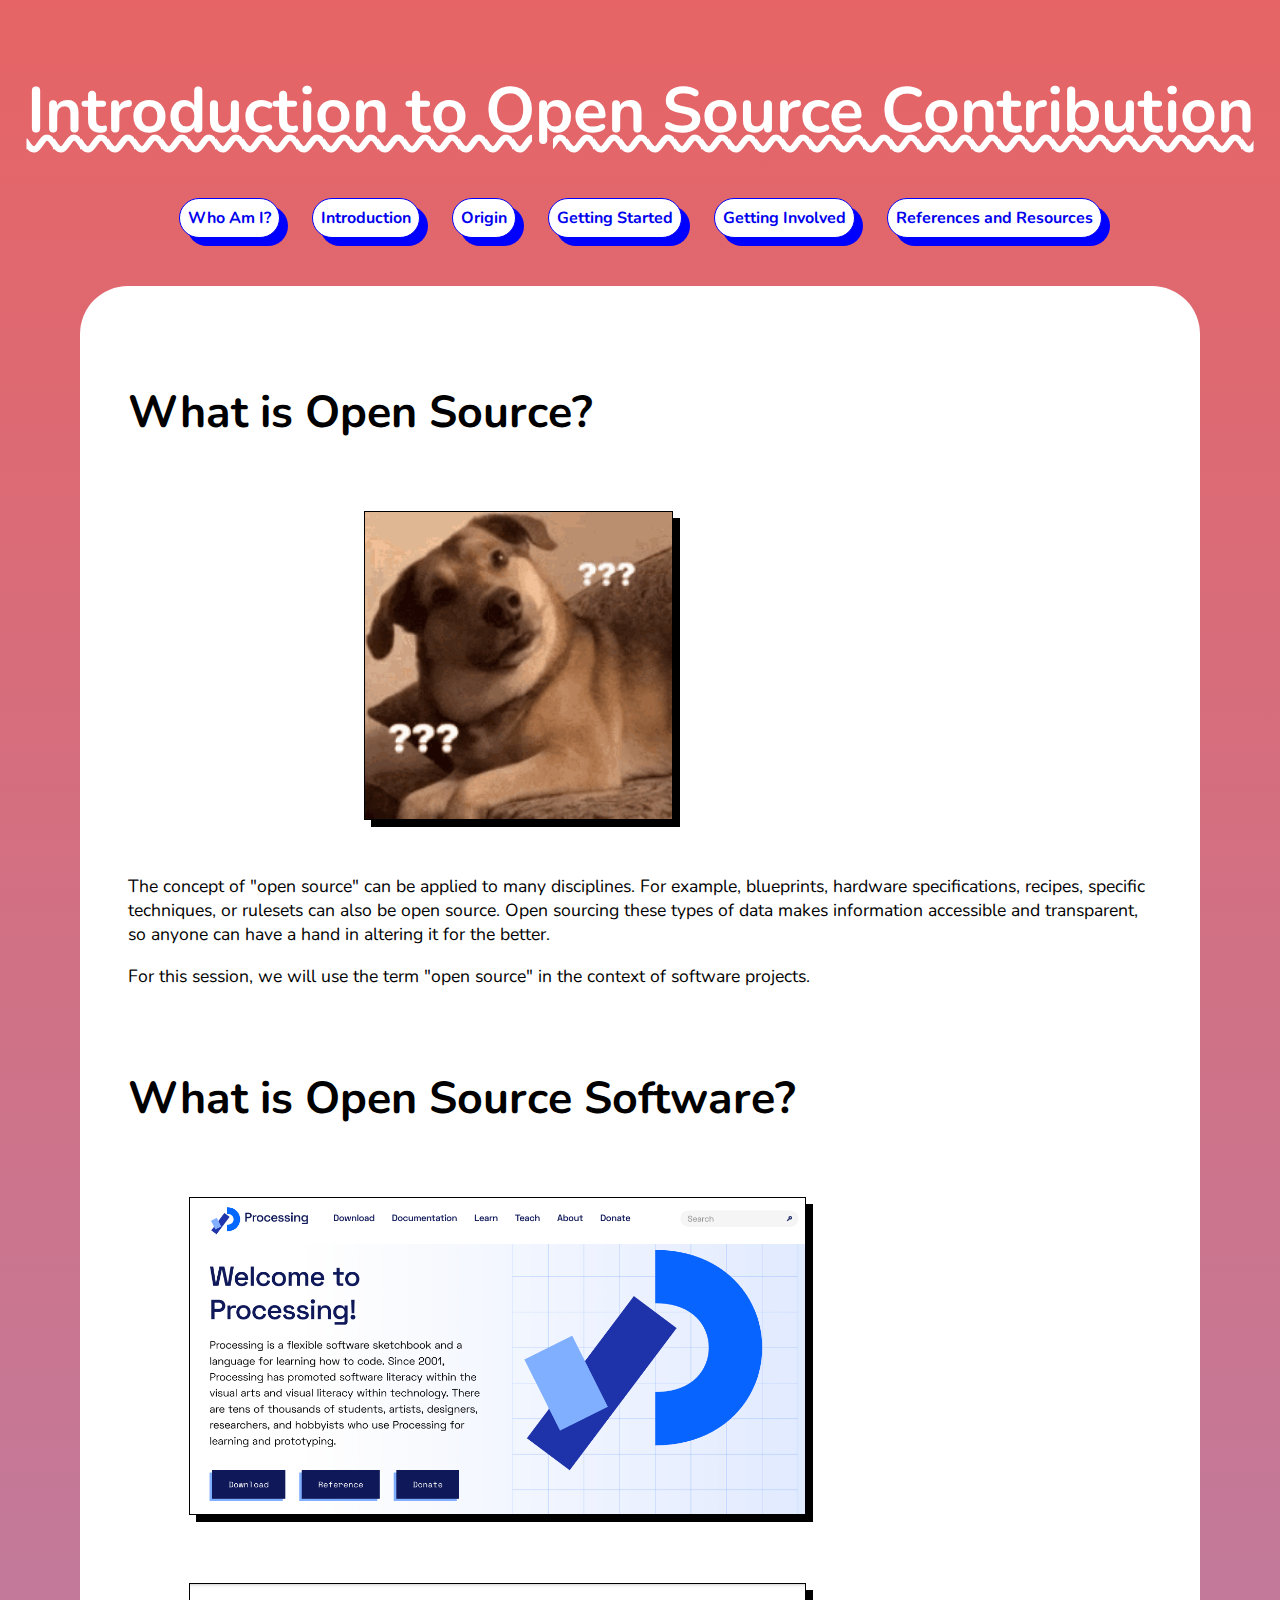
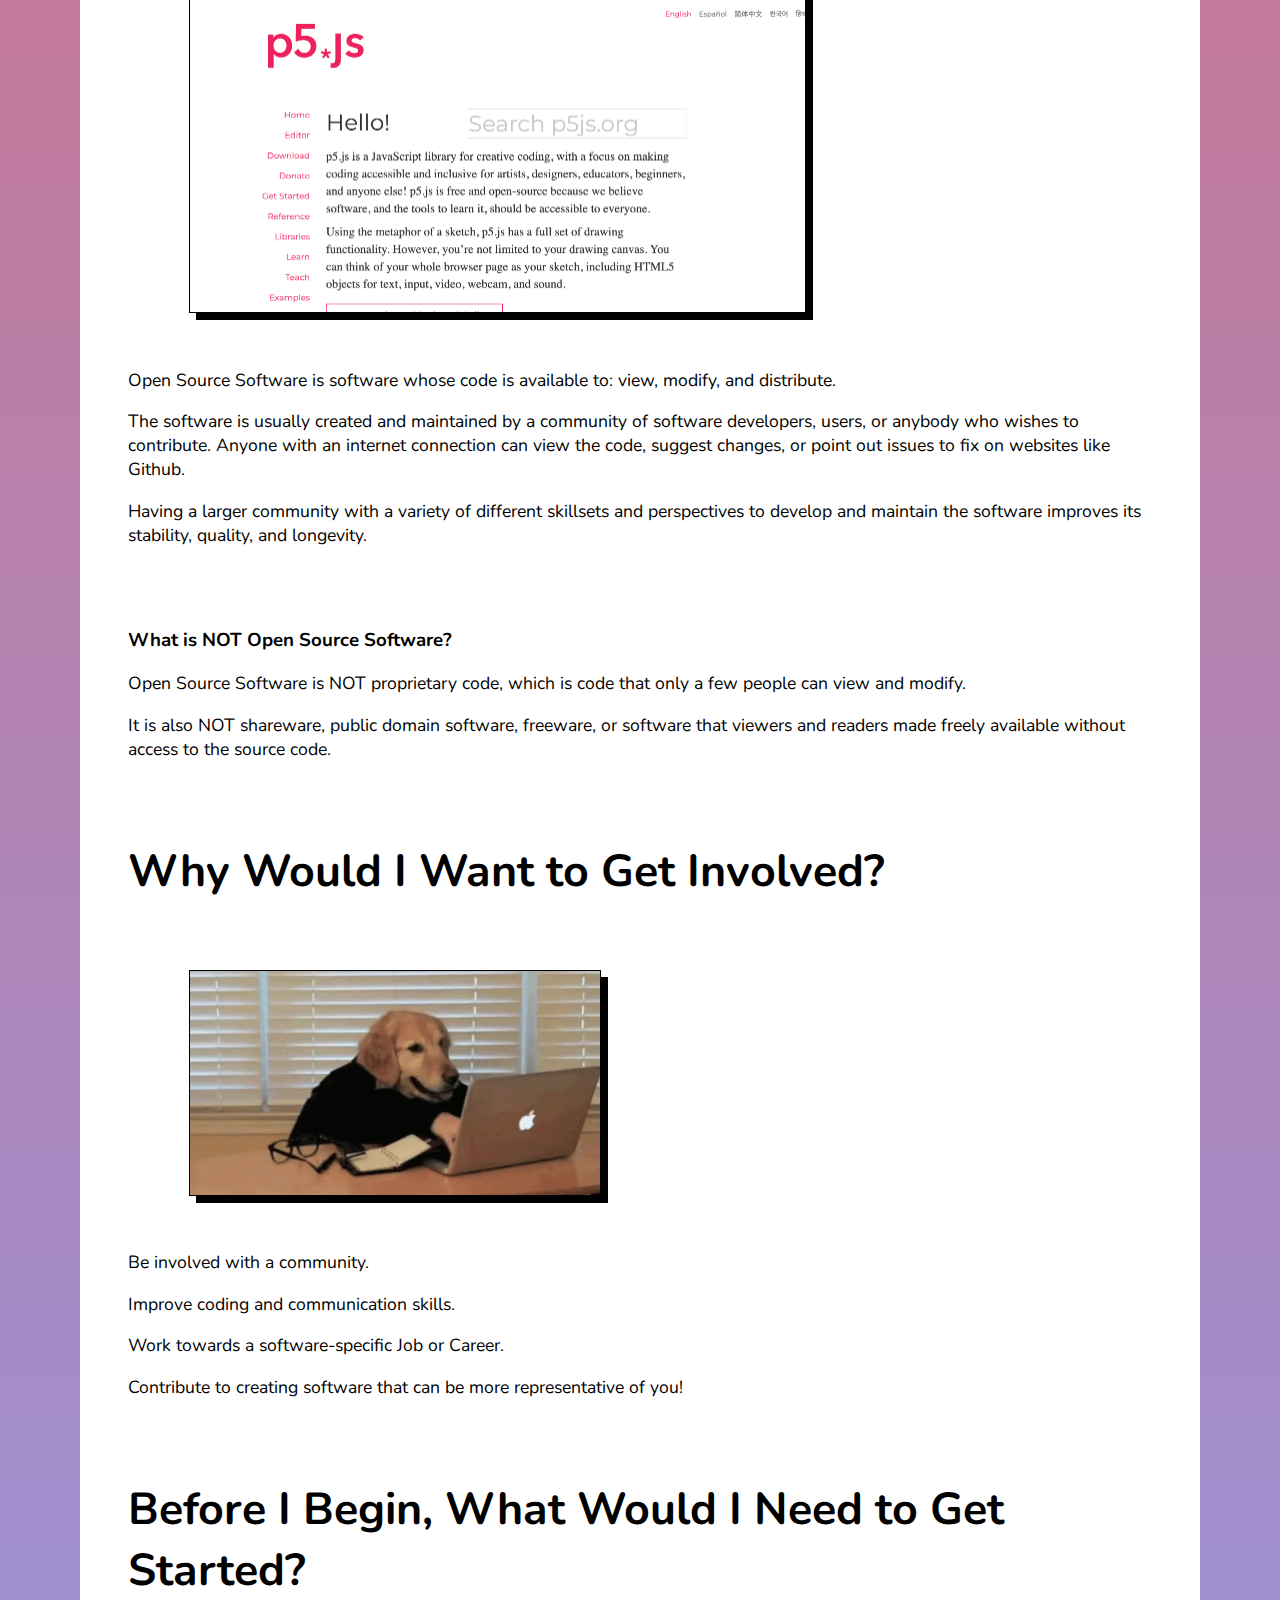
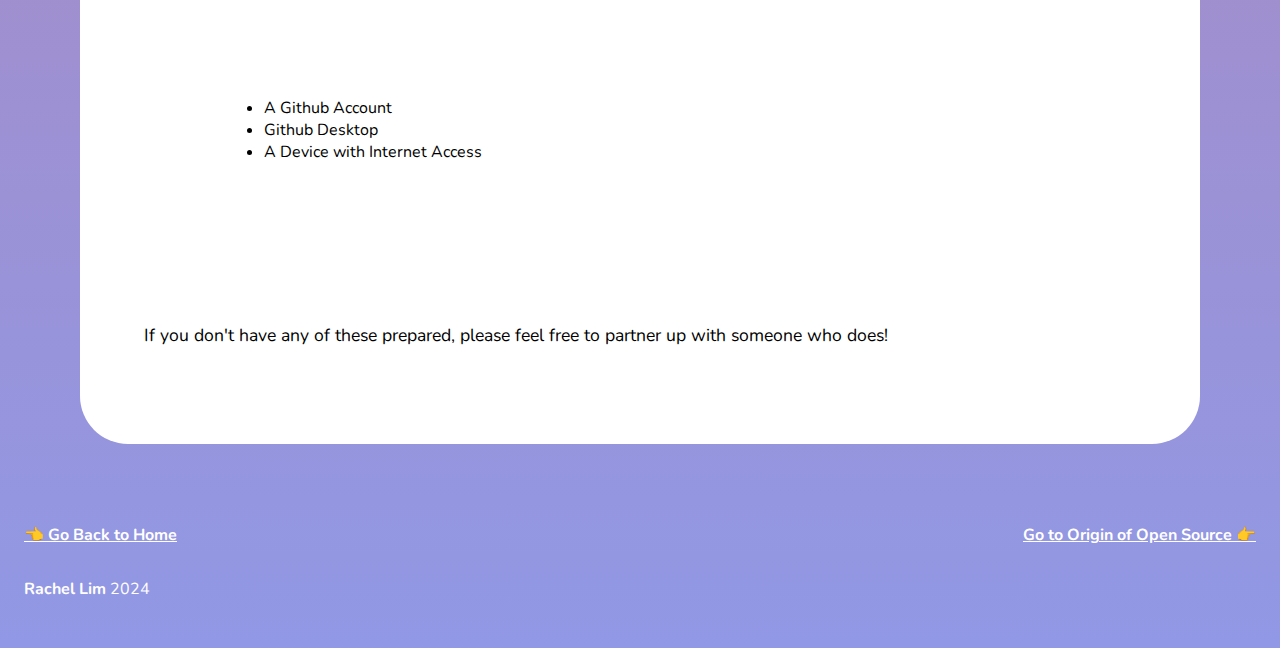
<file: intro-to-open-source/intro.html>
<!DOCTYPE html>
  <html lang="en">
    <head>
      <meta charset="utf-8">
	    <meta name="viewport" content="width=device-width, initial-scale=1.0" />
      <title>Introduction to Open Source Contribution: Intro</title>
      <link rel="icon" type="image/x-icon" href="../images/favicon.ico">
      <link rel="preconnect" href="https://fonts.googleapis.com">
      <link rel="preconnect" href="https://fonts.gstatic.com" crossorigin>
      <link href="https://fonts.googleapis.com/css2?family=Nunito:wght@400;700&family=Roboto+Mono:wght@100;400;700&display=swap" rel="stylesheet">
      <link rel="stylesheet" href="../index.css">
    </head>

    <main>
      <header>
        <h1>Introduction to Open Source Contribution</h1>

        <nav class="workshop__navigation">
          <a class="nav__element" href="who-am-i.html">Who Am I?</a>
          <a class="nav__element" href="intro.html">Introduction</a>
          <a class="nav__element" href="origin.html">Origin</a>
          <a class="nav__element" href="getting-started.html">Getting Started</a>
          <a class="nav__element" href="getting-involved.html">Getting Involved</a>
          <a class="nav__element" href="references-and-resources.html">References and Resources</a>
        </nav>
      </header>

      <div class="page__holder">
        <div class="page__section">
          <h2>What is Open Source?</h2>
          <img class="content__img" src="../images/dog-confused.gif" alt="" width="30%"/>
          <p>
            The concept of "open source" can be applied to many disciplines. 
            For example, blueprints, hardware specifications, recipes, specific techniques, or rulesets can also be open source. 
            Open sourcing these types of data makes information accessible and transparent, so anyone can have a hand in altering it for the better. 
          </p>
          <p>
            For this session, we will use the term "open source" in the context of software projects.
          </p>
        </div>

        <div class="page__section">
          <h2>What is Open Source Software?</h2>
          <img class="content__imgLarge" src="../images/processing.png" alt="" width="60%" />
          <img class="content__imgLarge" src="../images/p5.png" alt="" width="60%" />
          <p>
            Open Source Software is software whose code is available to: view, modify, and distribute. 
          </p>
          <p>
            The software is usually created and maintained by a community of software developers, users, or anybody who wishes to contribute. 
            Anyone with an internet connection can view the code, suggest changes, or point out issues to fix on websites like Github. 
          </p>
          <p>
            Having a larger community with a variety of different skillsets and perspectives to develop and maintain the software improves its stability, quality, and longevity. 
          </p>
        </div>

        <div class="page__section">
          <h3>What is NOT Open Source Software?</h3>
          <p>
            Open Source Software is NOT proprietary code, which is code that only a few people can view and modify.
          </p>
          <p>
            It is also NOT shareware, public domain software, freeware, or software that viewers and readers made freely available without access to the source code. 
          </p>
        </div>

        <div class="page__section">
          <h2>Why Would I Want to Get Involved?</h2>
          <img class="content__imgLarge" src="../images/dog-laptop.gif" alt="" width="40%" />
          <p>Be involved with a community.</p>
          <p>Improve coding and communication skills.</p>
          <p>Work towards a software-specific Job or Career.</p>
          <p>Contribute to creating software that can be more representative of you!</p>
        </div>

        <div class="page__section"></div>
          <h2>Before I Begin, What Would I Need to Get Started?</h2>
          <ul class="spacer__list">
            <li>A Github Account</li>
            <li>Github Desktop</li>
            <li>A Device with Internet Access</li>
          </ul>

          <p class="spacer">If you don't have any of these prepared, please feel free to partner up with someone who does!</p>
        </div>
      </div>
  </main>

  <footer>
    <div class="footer__nav">
      <a class="footer__navLink" href="../index.html">👈 Go Back to Home</a>
      <a class="footer__navLink" href="origin.html">Go to Origin of Open Source 👉</a>
    </div>
    <p class="footer__contact">
      <a class="footer__contactLink" href="https://www.raclim.cool">Rachel Lim</a> 2024
    </p>
  </footer>
</html>
</file>
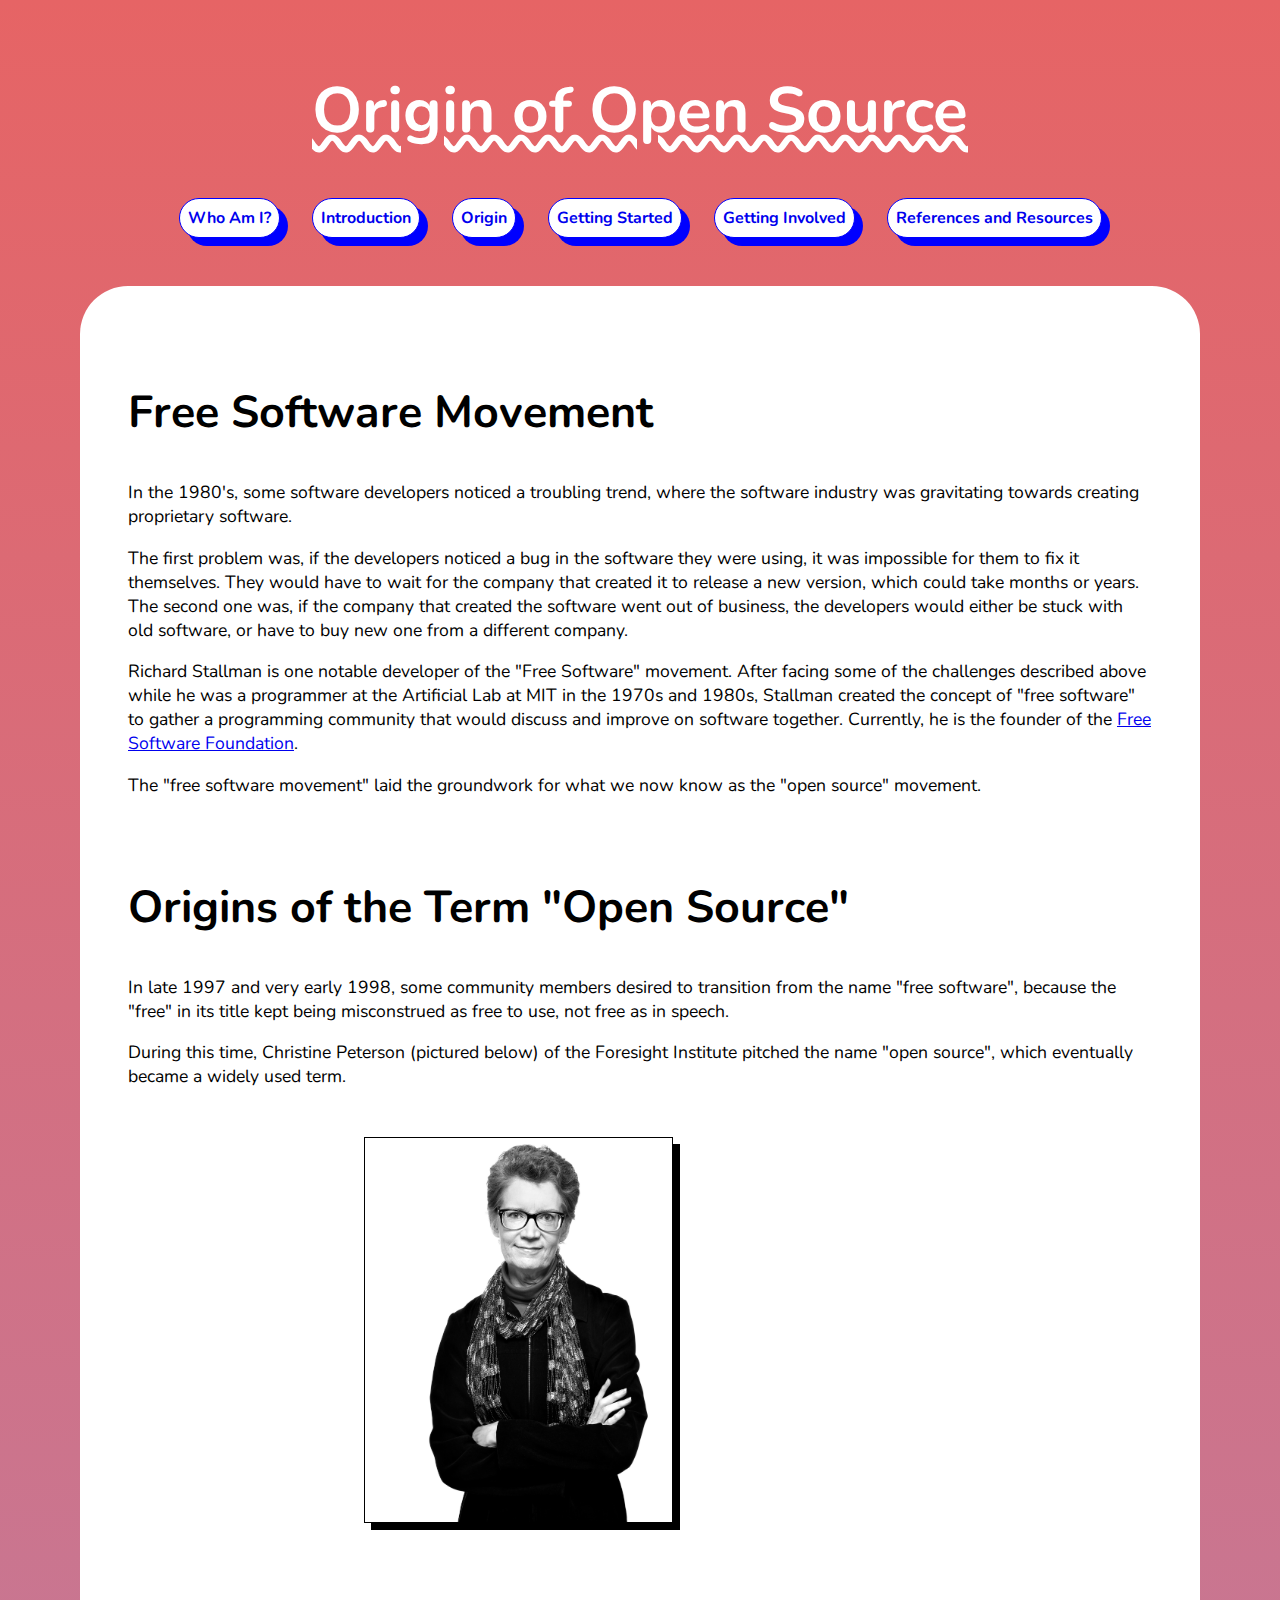
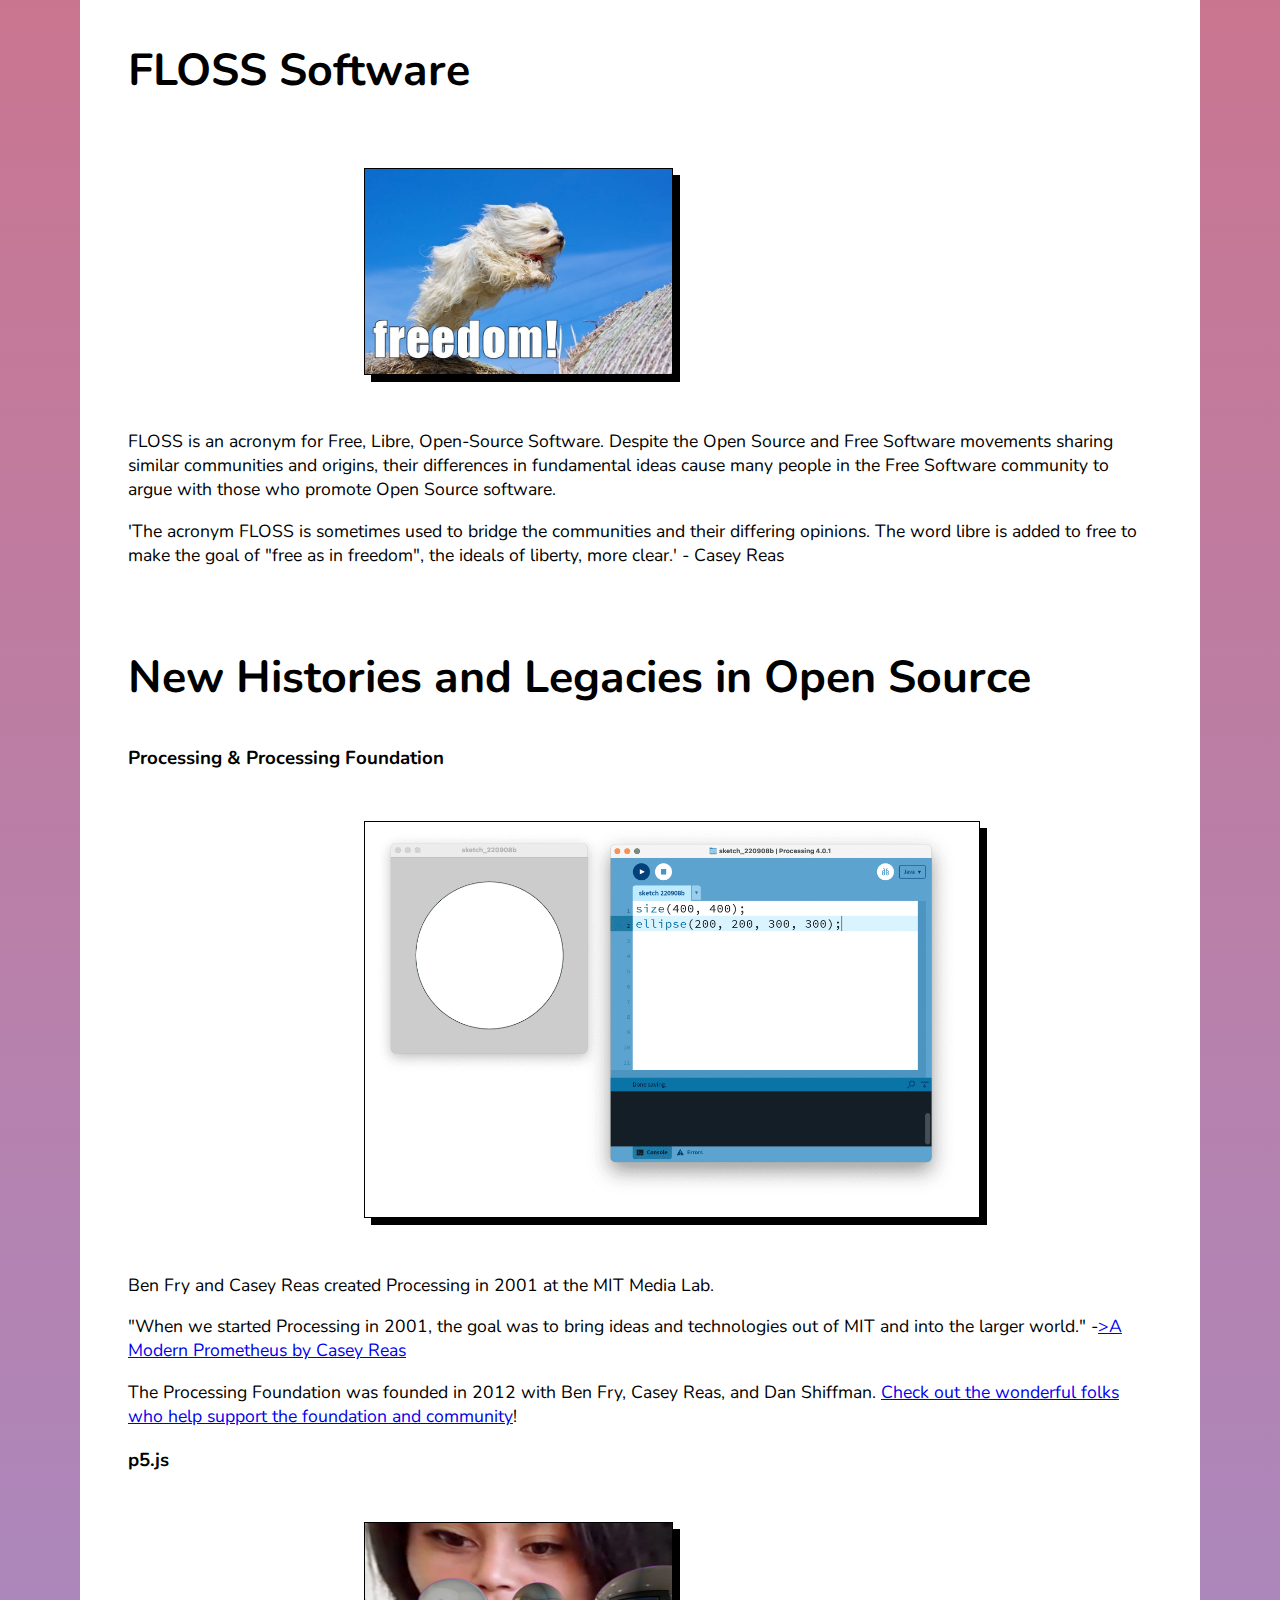
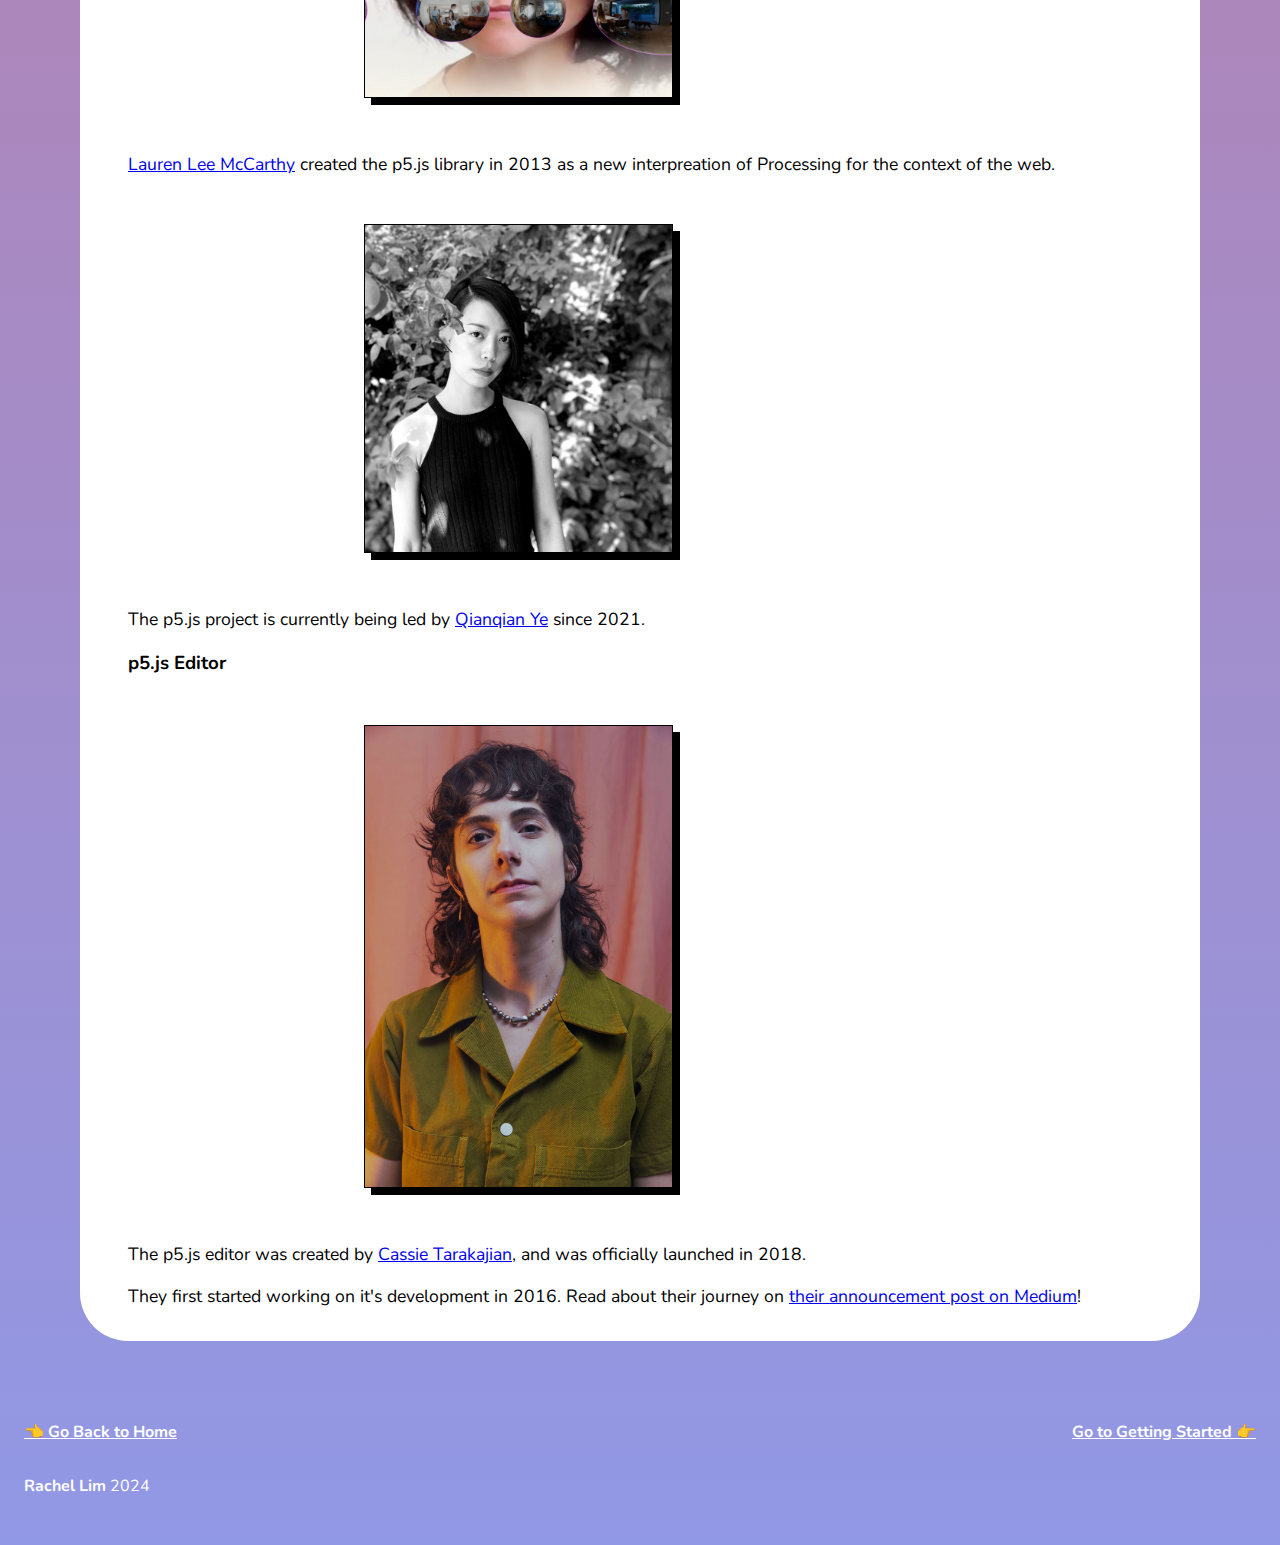
<file: intro-to-open-source/origin.html>
<!DOCTYPE html>
  <html lang="en">
    <head>
      <meta charset="utf-8">
	    <meta name="viewport" content="width=device-width, initial-scale=1.0" />
      <title>Introduction to Open Source: Origin</title>
      <link rel="icon" type="image/x-icon" href="../images/favicon.ico">
      <link rel="preconnect" href="https://fonts.googleapis.com">
      <link rel="preconnect" href="https://fonts.gstatic.com" crossorigin>
      <link href="https://fonts.googleapis.com/css2?family=Nunito:wght@400;700&family=Roboto+Mono:wght@100;400;700&display=swap" rel="stylesheet">
      <link rel="stylesheet" href="../index.css">
    </head>
    <main>
        <header>
            <h1>Origin of Open Source</h1>
    
            <nav class="workshop__navigation">
              <a class="nav__element" href="who-am-i.html">Who Am I?</a>
              <a class="nav__element" href="intro.html">Introduction</a>
              <a class="nav__element" href="origin.html">Origin</a>
              <a class="nav__element" href="getting-started.html">Getting Started</a>
              <a class="nav__element" href="getting-involved.html">Getting Involved</a>
              <a class="nav__element" href="references-and-resources.html">References and Resources</a>
            </nav>
          </header>

      <div class="page__holder">
        <div class="page__section">
          <h2>Free Software Movement</h2>
          <p>
            In the 1980's, some software developers noticed a troubling trend, where the software industry was gravitating towards creating proprietary software.
          </p>
          <p>
            The first problem was, if the developers noticed a bug in the software they were using, it was impossible for them to fix it themselves. They would have to wait for the company that created it to release a new version, which could take months or years. 
            The second one was, if the company that created the software went out of business, the developers would either be stuck with old software, or have to buy new one from a different company. 
          </p>
          <p>
            Richard Stallman is one notable developer of the "Free Software" movement. 
            After facing some of the challenges described above while he was a programmer at the Artificial Lab at MIT in the 1970s and 1980s, Stallman created the concept of "free software" to gather a programming community that would discuss and improve on software together. 
            Currently, he is the founder of the <a href="https://www.fsf.org/">Free Software Foundation</a>. 
          </p>
          <p>
            The "free software movement" laid the groundwork for what we now know as the "open source" movement. 
          </p>
        </div>

        

        <div class="page__section">
          <h2>Origins of the Term "Open Source"</h2>
          <p>
            In late 1997 and very early 1998, some community members desired to transition from the name "free software", because the "free" in its title kept being misconstrued as free to use, not free as in speech.
          </p>
          <p>
            During this time, Christine Peterson (pictured below) of the Foresight Institute pitched the name "open source", which eventually became a widely used term. 
          </p>
          <img class="content__img" src="../images/christine_peterson.jpg" alt="A black and white image of Christine Peterson smiling confidently while folding her arms." width="30%"/>
        </div>

        <div class="page__section">
          <h2>FLOSS Software</h2>
          <img class="content__img" src="../images/freedom.jpg" alt="" width="30%" />
          <p>
            FLOSS is an acronym for Free, Libre, Open-Source Software. 
            Despite the Open Source and Free Software movements sharing similar communities and origins, their differences in fundamental ideas cause many people in the Free Software community to argue with those who promote Open Source software.
          </p>
          <p>
            'The acronym FLOSS is sometimes used to bridge the communities and their differing opinions. The word libre is added to free to make the goal of "free as in freedom", the ideals of liberty, more clear.' - Casey Reas
          </p>
        </div>

        <div class="page__section"></div>
          <h2>New Histories and Legacies in Open Source</h2>
          <h3>Processing & Processing Foundation</h3>
          <img class="content__img" src="../images/Fig_02_01.png" alt="" width="60%" />
          <p>
            Ben Fry and Casey Reas created Processing in 2001 at the MIT Media Lab. 
          </p>
          <p>
            "When we started Processing in 2001, the goal was to bring ideas and technologies out of MIT and into the larger world." -<a href="https://medium.com/processing-foundation/a-modern-prometheus-59aed94abe85">>A Modern Prometheus by Casey Reas</a>
          </p>
          <p>The Processing Foundation was founded in 2012 with Ben Fry, Casey Reas, and Dan Shiffman. <a href="https://processingfoundation.org/people">Check out the wonderful folks who help support the foundation and community</a>!</p>
          <h3>p5.js</h3>
          <img class="content__img" src="../images/lauren.jpg" alt="" width="30%" />
          <p>
            <a href="https://lauren-mccarthy.com/p5-js">Lauren Lee McCarthy</a> created the p5.js library in 2013 as a new interpreation of Processing for the context of the web.
          </p>
          <img class="content__img" src="../images/qianqian.jpg" alt="" width="30%" />
          <p>
            The p5.js project is currently being led by <a href="https://qianqian-ye.com/">Qianqian Ye</a> since 2021.
          </p>
          <h3>p5.js Editor</h3>
          <img class="content__img" src="../images/cassie.jpg" alt="" width="30%" />
          <p>
            The p5.js editor was created by <a href="https://cassietarakajian.com/">Cassie Tarakajian</a>, and was officially launched in 2018.
          </p>
          <p>
            They first started working on it's development in 2016. Read about their journey on <a href="https://medium.com/processing-foundation/hello-p5-js-web-editor-b90b902b74cf">their announcement post on Medium</a>!
          </p>
        </div>
    </main>

    <footer>
        <div class="footer__nav">
          <a class="footer__navLink" href="../index.html">👈 Go Back to Home</a>
          <a class="footer__navLink" href="getting-started.html">Go to Getting Started 👉</a>
        </div>
        <p class="footer__contact">
          <a class="footer__contactLink" href="https://www.raclim.cool">Rachel Lim</a> 2024
        </p>
      </footer>
</html>
</file>
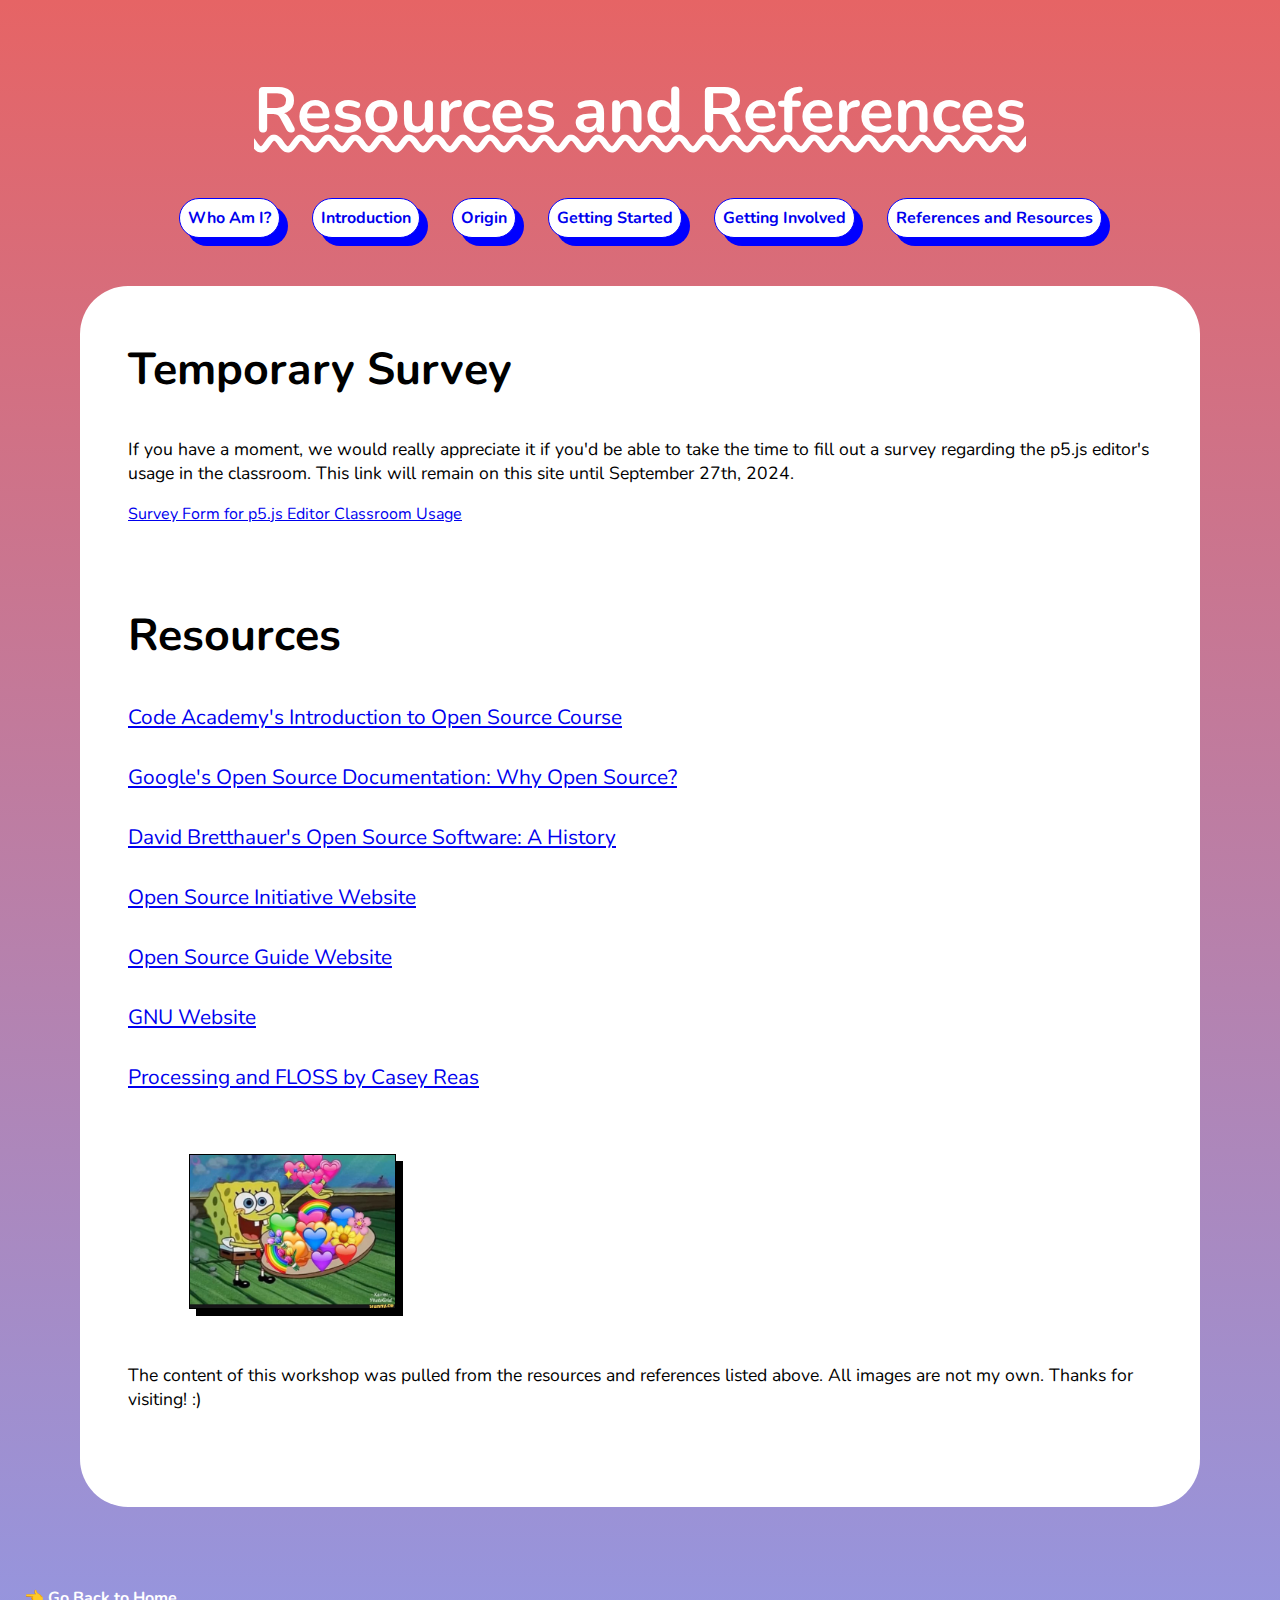
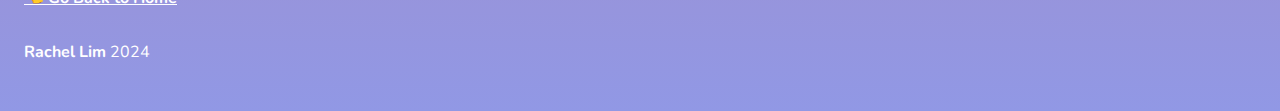
<file: intro-to-open-source/references-and-resources.html>
<!DOCTYPE html>
  <html lang="en">
    <head>
      <meta charset="utf-8">
	    <meta name="viewport" content="width=device-width, initial-scale=1.0" />
      <title>Introduction to Open Source: References and Resources</title>
      <link rel="icon" type="image/x-icon" href="../images/favicon.ico">
      <link rel="preconnect" href="https://fonts.googleapis.com">
      <link rel="preconnect" href="https://fonts.gstatic.com" crossorigin>
      <link href="https://fonts.googleapis.com/css2?family=Nunito:wght@400;700&family=Roboto+Mono:wght@100;400;700&display=swap" rel="stylesheet">
      <link rel="stylesheet" href="../index.css">
    </head>

    <main>
        <header>
            <h1>Resources and References</h1>

            <nav class="workshop__navigation">
                <a class="nav__element" href="who-am-i.html">Who Am I?</a>
                <a class="nav__element" href="intro.html">Introduction</a>
                <a class="nav__element" href="origin.html">Origin</a>
                <a class="nav__element" href="getting-started.html">Getting Started</a>
                <a class="nav__element" href="getting-involved.html">Getting Involved</a>
                <a class="nav__element" href="references-and-resources.html">References and Resources</a>
            </nav>
        </header>

      <div class="page__holder">
      <div class="page-section">
        <h2>Temporary Survey</h2>
        <p>
          If you have a moment, we would really appreciate it if you'd be able to take the time to fill out a survey regarding the p5.js editor's usage in the classroom. This link will remain on this site until September 27th, 2024.
        </p>
        <a href="https://forms.gle/F3SxUiybAZBpCYeh6">Survey Form for p5.js Editor Classroom Usage</a>
      </div>
       <div class="page__section">
        <h2>Resources</h2>
        <div class="resource__holder">
          <a href="https://www.codecademy.com/learn/introduction-to-open-source">
            Code Academy's Introduction to Open Source Course
          </a>
        </div>
        <div class="resource__holder">
          <a href="https://opensource.google/documentation/reference/why">
            Google's Open Source Documentation: Why Open Source?
          </a>
        </div>
        <div class="resource__holder">
          <a href="https://opencommons.uconn.edu/cgi/viewcontent.cgi?article=1009&context=libr_pubs">
            David Bretthauer's Open Source Software: A History
          </a>
        </div>

        <div class="resource__holder">
          <a href="https://opensource.org/">
            Open Source Initiative Website
          </a>
        </div>
        <div class="resource__holder">
          <a href="https://opensource.guide/">
            Open Source Guide Website
          </a>
        </div>
        <div class="resource__holder">
          <a href="https://www.gnu.org/">
            GNU Website
          </a>
        </div>
        <div class="resource__holder">
          <a href="https://medium.com/processing-foundation/processing-and-floss-d35aa4607f4c">
            Processing and FLOSS by Casey Reas
          </a>
        </div>

        <img class="content__imgLarge" src="../images/love.jpg" alt="" width="20%" />
        <p>The content of this workshop was pulled from the resources and references listed above. All images are not my own. Thanks for visiting! :)</p>
       </div>
    </main>

    <footer>
        <div class="footer__nav">
          <a class="footer__navLink" href="../index.html">👈 Go Back to Home</a>
        </div>
        <p class="footer__contact">
          <a class="footer__contactLink" href="https://www.raclim.cool">Rachel Lim</a> 2024
        </p>
      </footer>
</html>
</file>
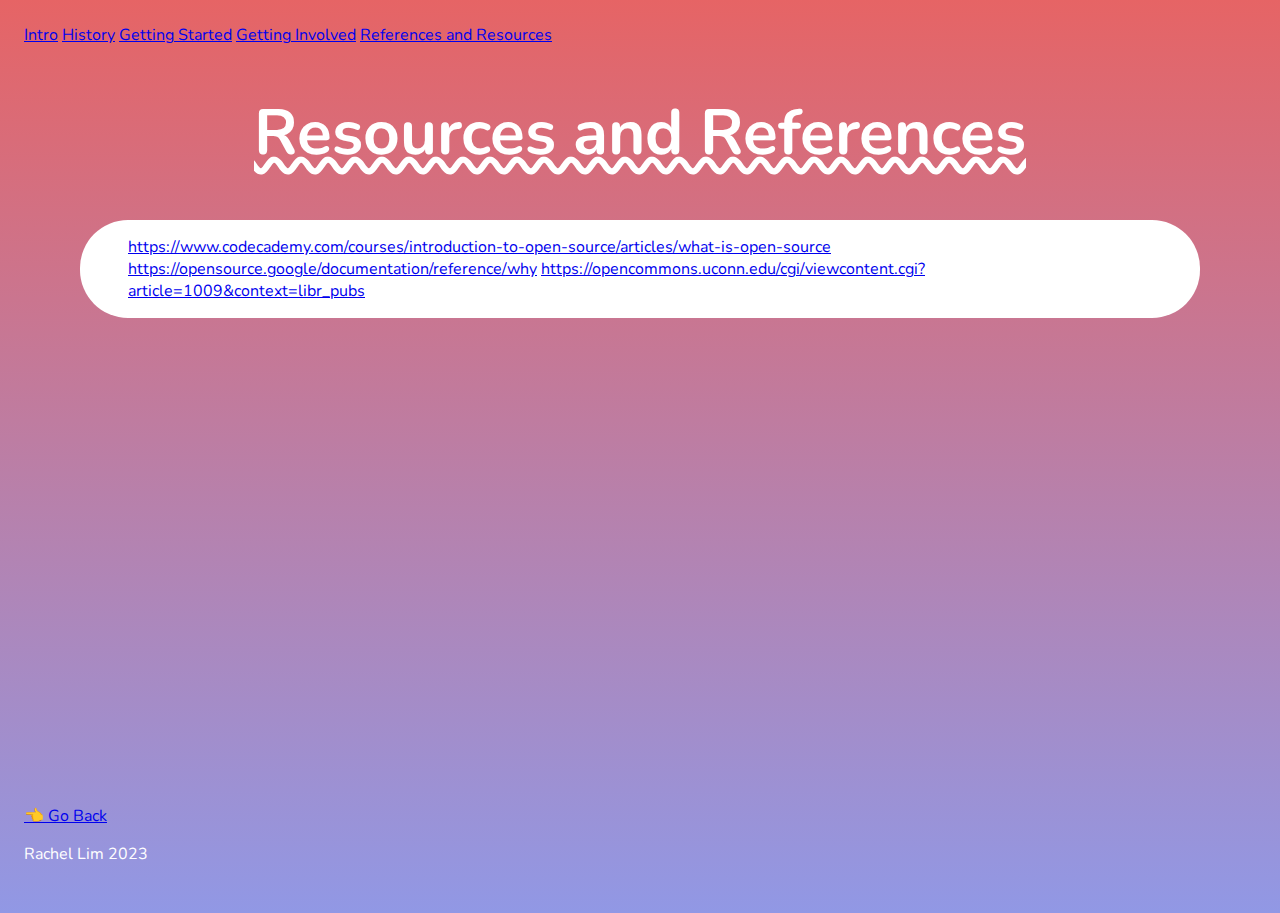
<file: intro-to-open-source/resources.html>
<!DOCTYPE html>
  <html lang="en">
    <head>
      <meta charset="utf-8">
	    <meta name="viewport" content="width=device-width, initial-scale=1.0" />
      <title>Introduction to Open Source: References and Resources</title>
      <link rel="preconnect" href="https://fonts.googleapis.com">
      <link rel="preconnect" href="https://fonts.gstatic.com" crossorigin>
      <link href="https://fonts.googleapis.com/css2?family=Nunito:wght@400;700&family=Roboto+Mono:wght@100;400;700&display=swap" rel="stylesheet">
      <link rel="stylesheet" href="../index.css">
    </head>
    <main>
      <header>
        <nav>
          <a href="intro.html">Intro</a>
          <a href="history.html">History</a>
          <a href="getting-started.html">Getting Started</a>
          <a href="getting-involved.html">Getting Involved</a>
          <a href="resources.html">References and Resources</a>
        </nav>
      </header>

      <h1>Resources and References</h1>
      <div class="page__holder">
        <a href="#">https://www.codecademy.com/courses/introduction-to-open-source/articles/what-is-open-source</a>
        <a href="#">https://opensource.google/documentation/reference/why</a>
        <a href="#">https://opencommons.uconn.edu/cgi/viewcontent.cgi?article=1009&context=libr_pubs</a>
    </main>
  <footer>
    <a href="../index.html">👈 Go Back</a>
    <p>Rachel Lim 2023</p>
  </footer>
</html>
</file>
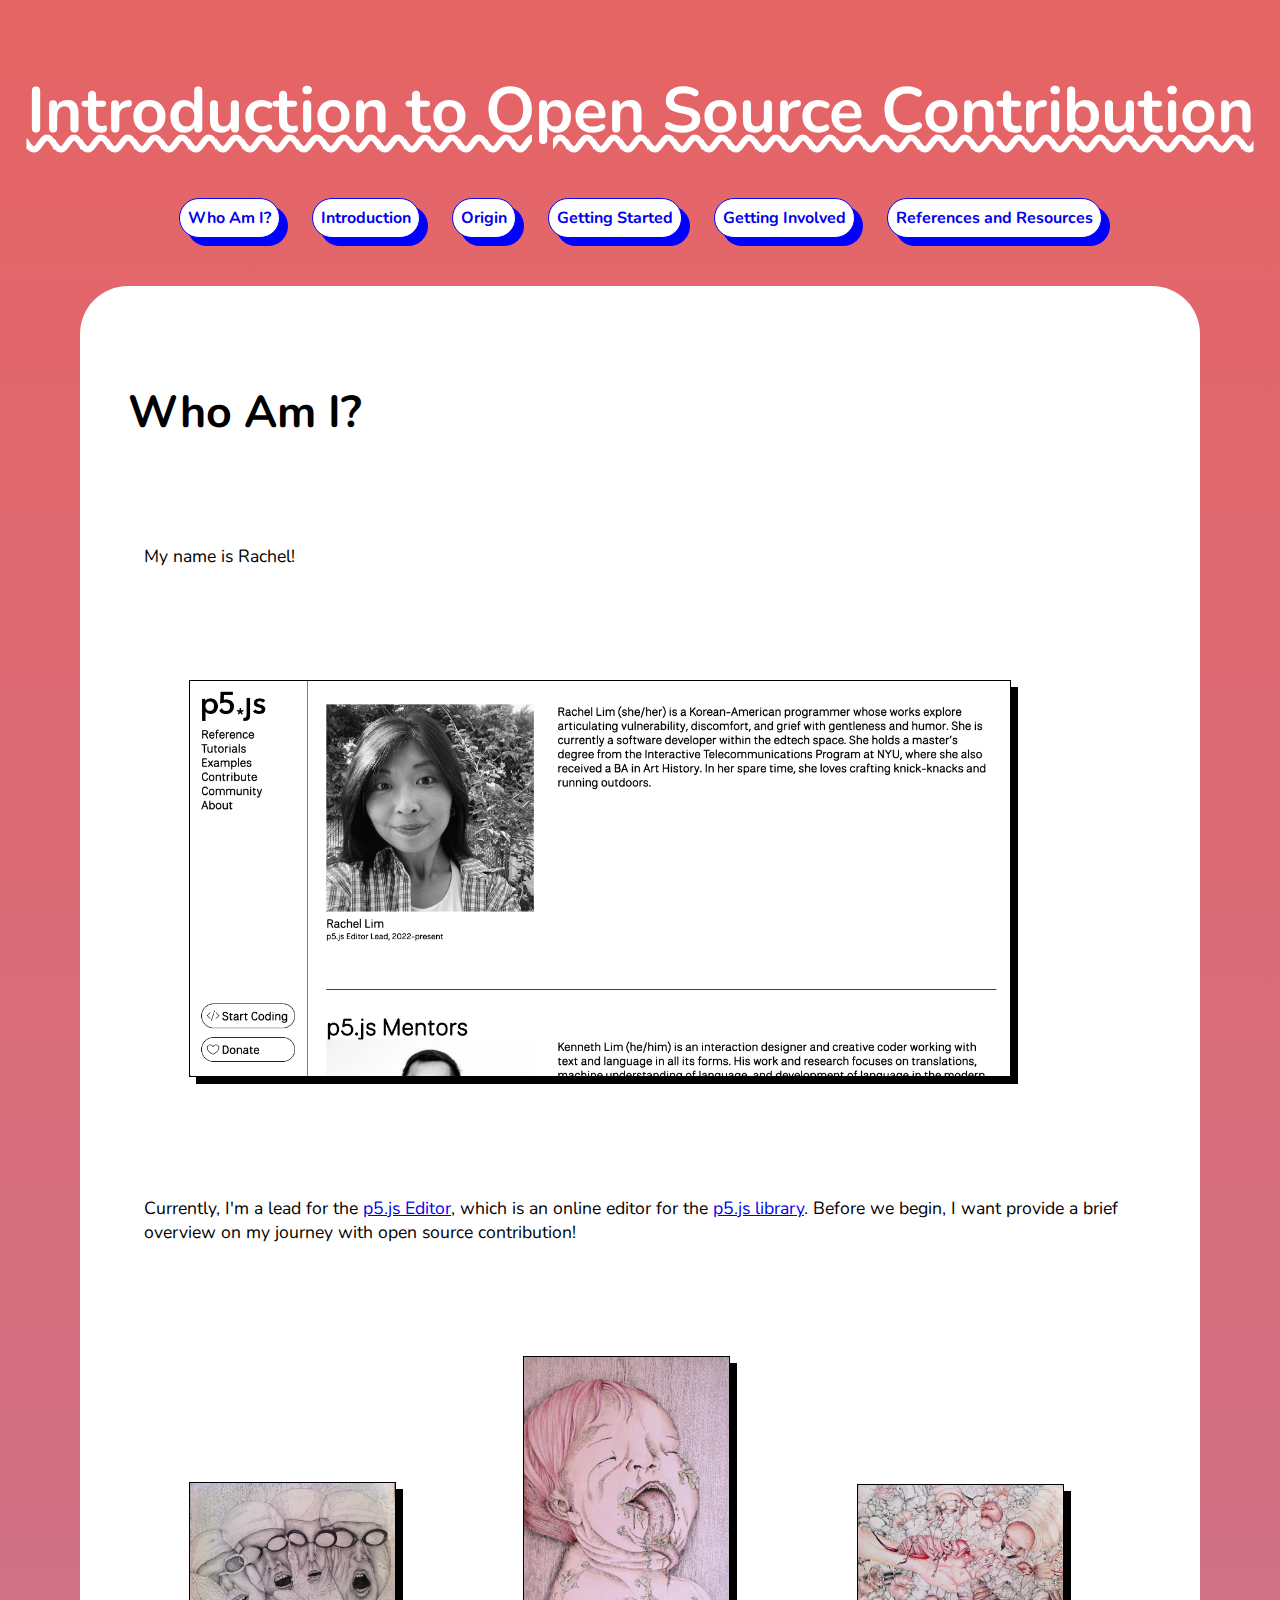
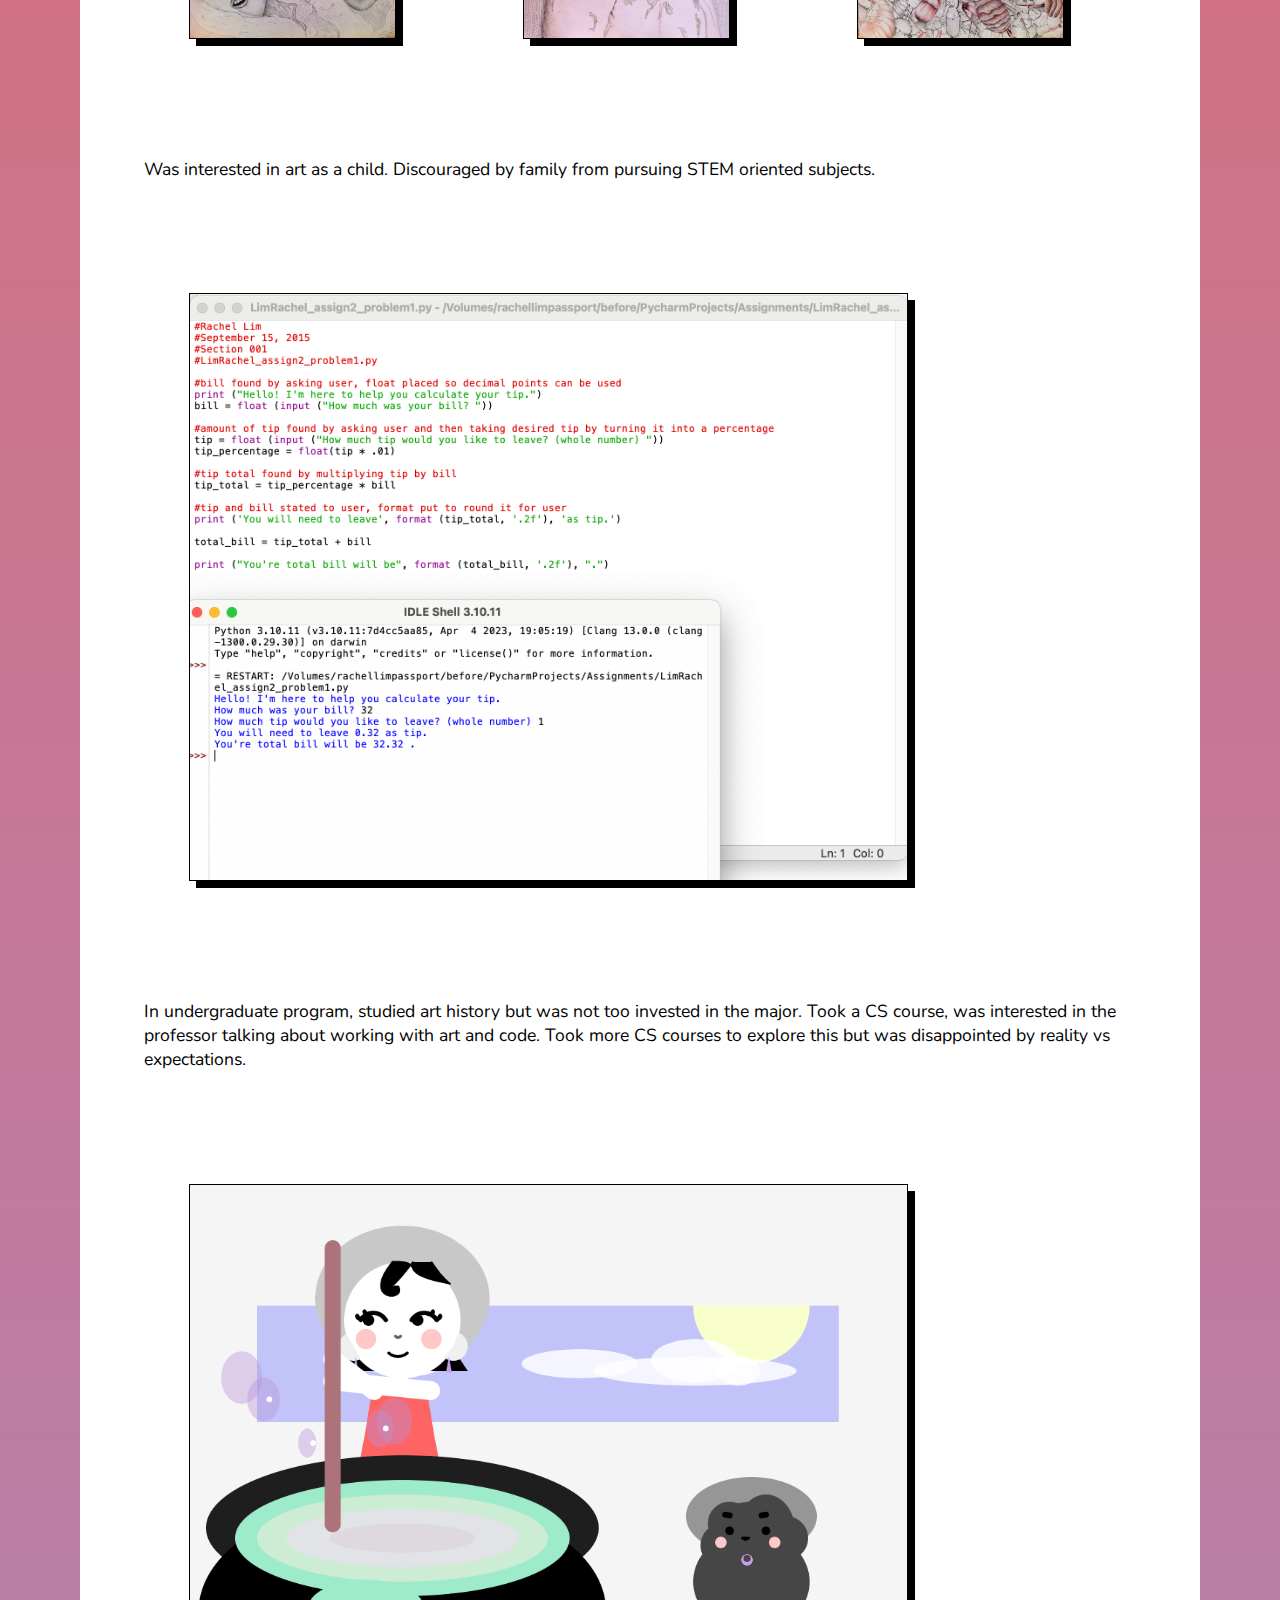
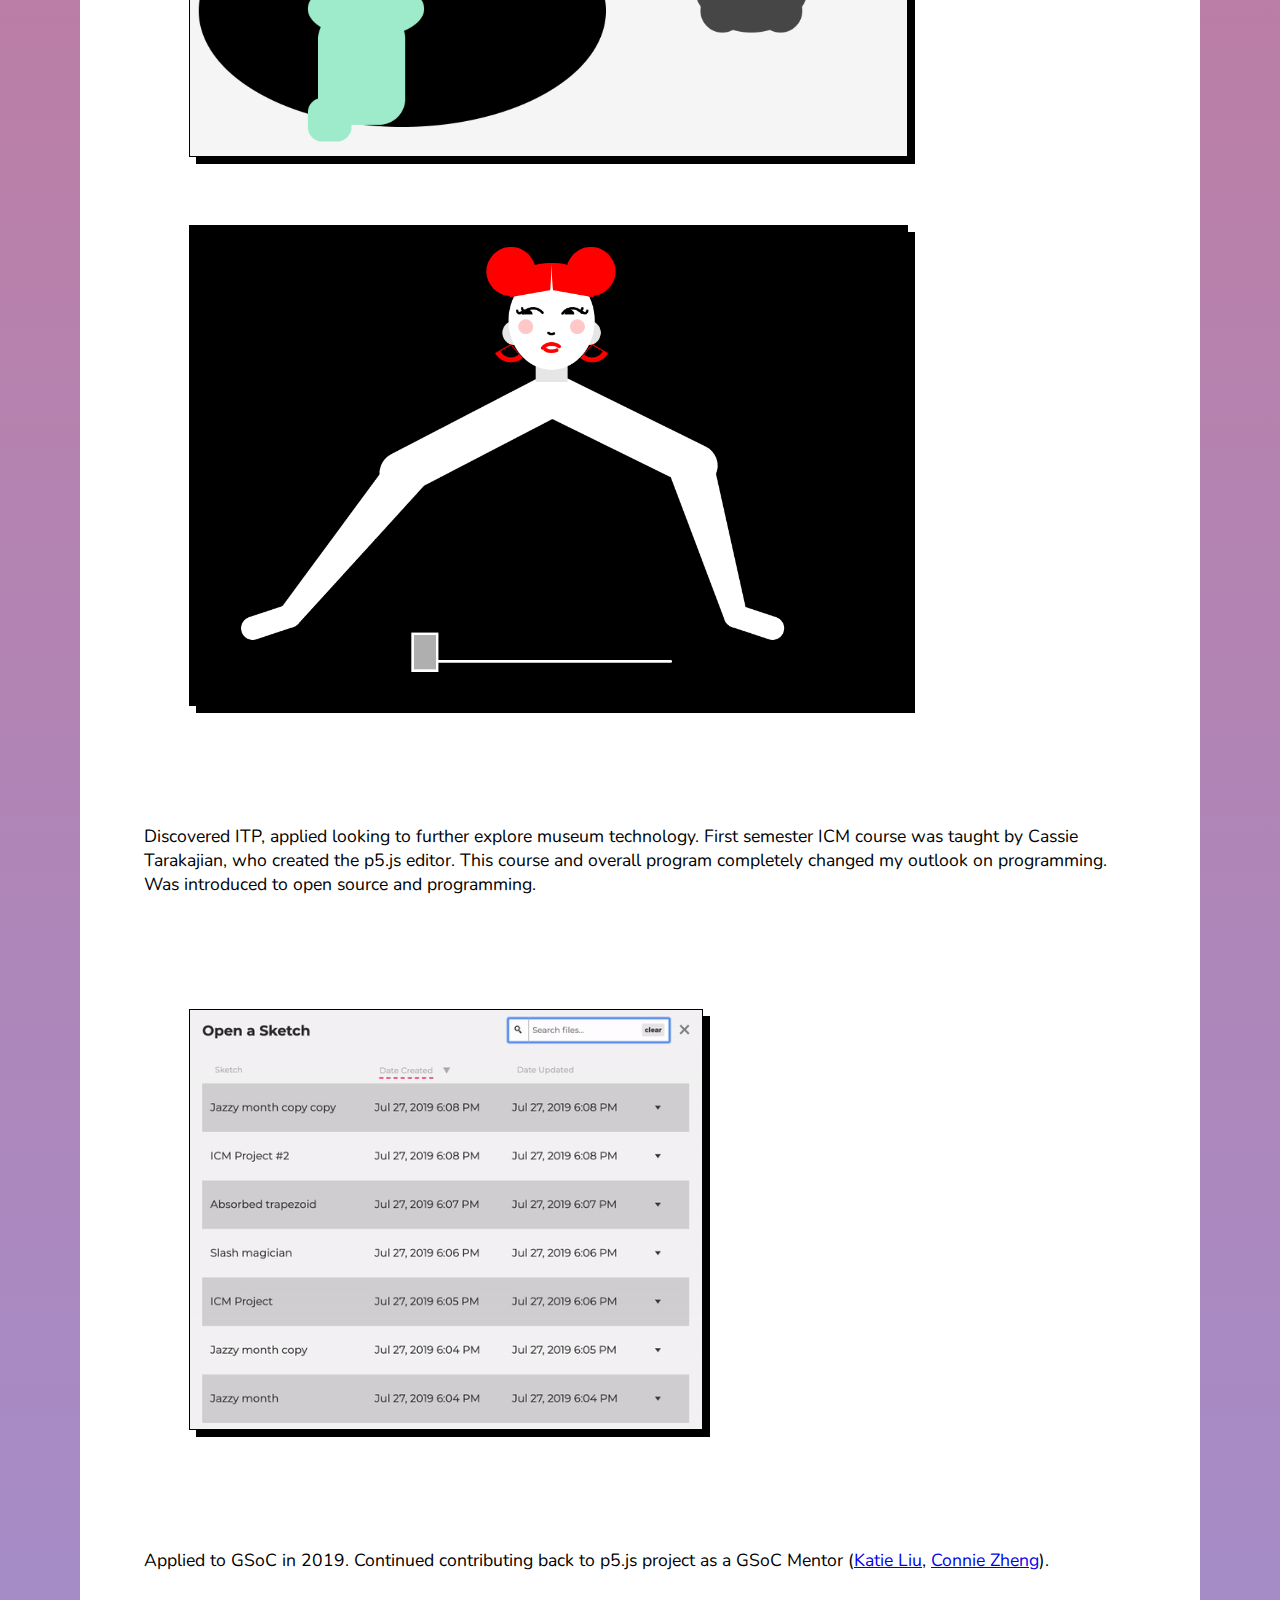
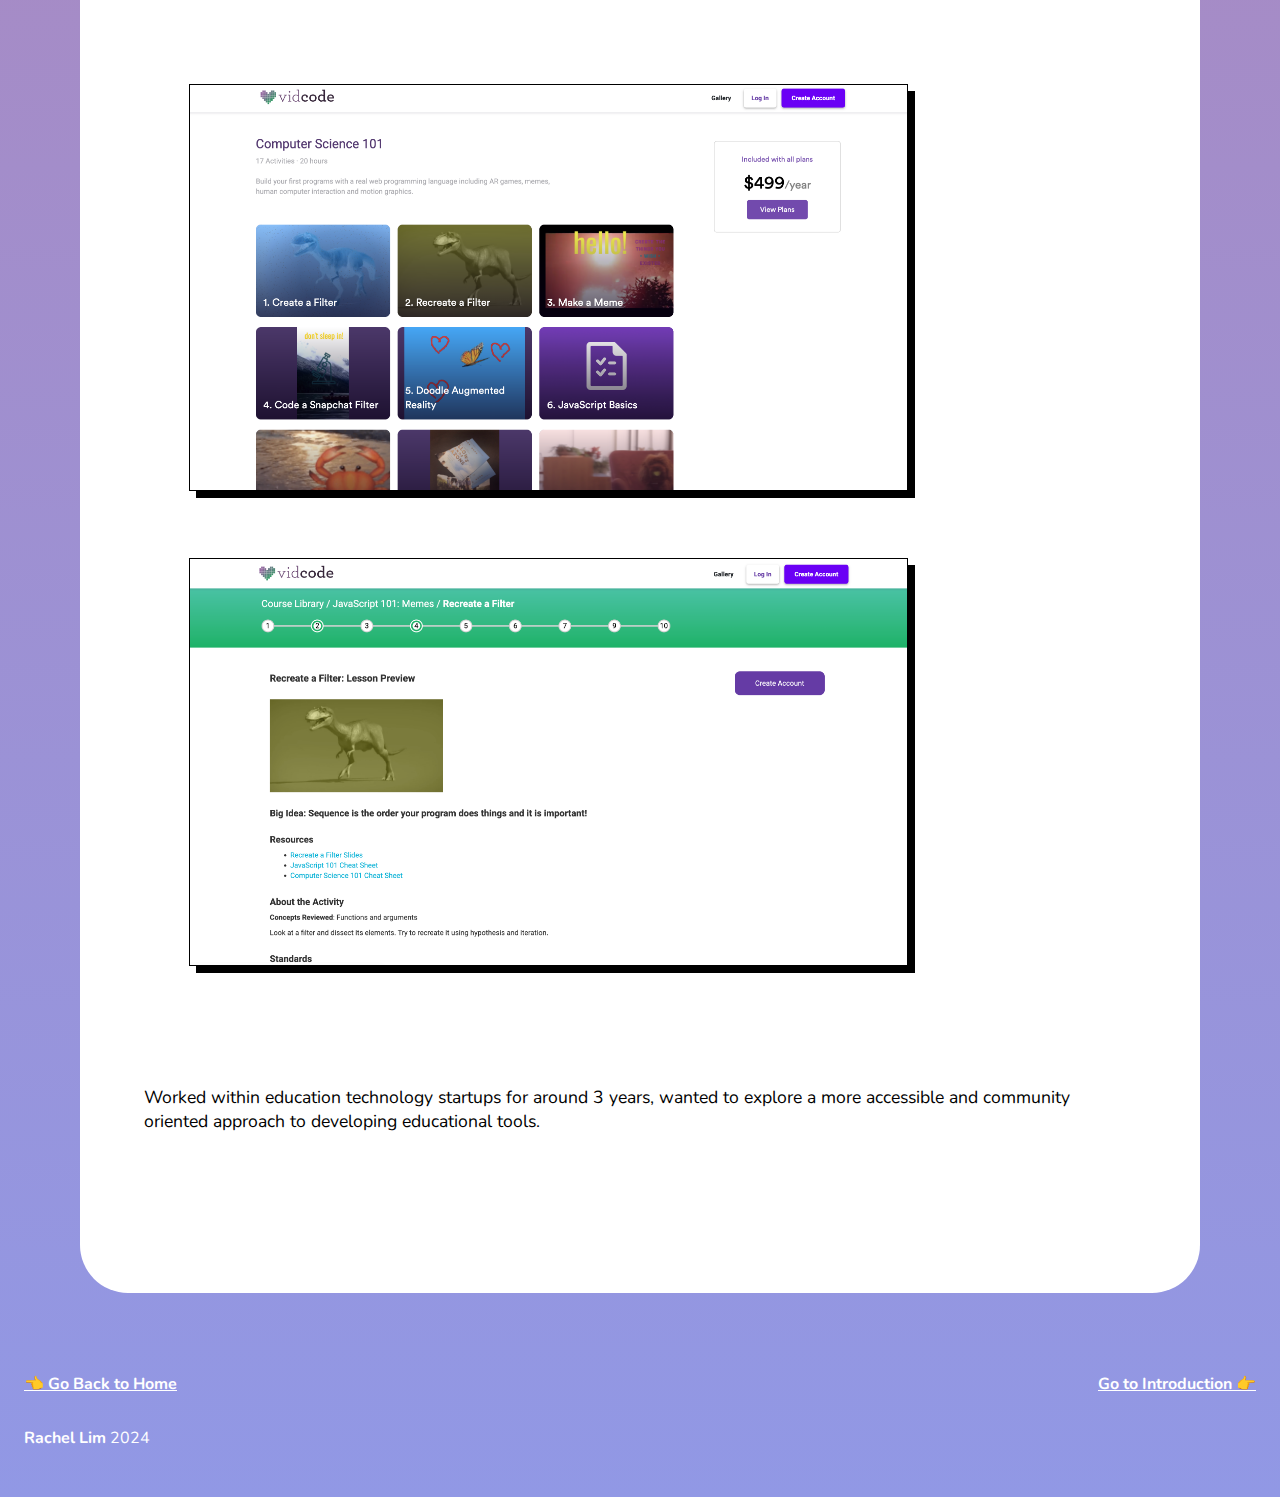
<file: intro-to-open-source/who-am-i.html>
<!DOCTYPE html>
  <html lang="en">
    <head>
      <meta charset="utf-8">
	    <meta name="viewport" content="width=device-width, initial-scale=1.0" />
      <title>Introduction to Open Source Contribution: Who Am I?</title>
      <link rel="icon" type="image/x-icon" href="../images/favicon.ico">
      <link rel="preconnect" href="https://fonts.googleapis.com">
      <link rel="preconnect" href="https://fonts.gstatic.com" crossorigin>
      <link href="https://fonts.googleapis.com/css2?family=Nunito:wght@400;700&family=Roboto+Mono:wght@100;400;700&display=swap" rel="stylesheet">
      <link rel="stylesheet" href="../index.css">
    </head>

    <main>
      <header>
        <h1>Introduction to Open Source Contribution</h1>

        <nav class="workshop__navigation">
        <a class="nav__element" href="who-am-i.html">Who Am I?</a>
        <a class="nav__element" href="intro.html">Introduction</a>
          <a class="nav__element" href="origin.html">Origin</a>
          <a class="nav__element" href="getting-started.html">Getting Started</a>
          <a class="nav__element" href="getting-involved.html">Getting Involved</a>
          <a class="nav__element" href="references-and-resources.html">References and Resources</a>
        </nav>
      </header>

      <div class="page__holder">
        <div class="page__section">
          <h2>Who Am I?</h2>
          <p class="spacer">My name is Rachel!</p>
          <img class="content__imgLarge" src="../images/intro_image.png" alt="" width="80%" />
          <p class="spacer">Currently, I'm a lead for the <a href="https://editor.p5js.org/">p5.js Editor</a>, which is an online editor for the <a href="https://p5js.org/">p5.js library</a>. Before we begin, I want provide a brief overview on my journey with open source contribution!</p>
          <img class="content__imgLarge" src="../images/motion_swimmers.jpg" alt="" width="20%" />
          <img class="content__imgLarge" src="../images/baby.jpg" alt="" width="20%" />
          <img class="content__imgLarge" src="../images/bugs.jpg" alt="" width="20%" />
          <p class="spacer">Was interested in art as a child. Discouraged by family from pursuing STEM oriented subjects.</p>
          <img class="content__imgLarge" src="../images/first_python.png" alt="" width="70%" />
          <p class="spacer">In undergraduate program, studied art history but was not too invested in the major. Took a CS course, was interested in the professor talking about working with art and code. Took more CS courses to explore this but was disappointed by reality vs expectations.</p>
          <img class="content__imgLarge" src="../images/icm_1.png" alt="" width="70%" />
          <img class="content__imgLarge" src="../images/icm_2.png" alt="" width="70%" />
          <p class="spacer">Discovered ITP, applied looking to further explore museum technology. First semester ICM course was taught by Cassie Tarakajian, who created the p5.js editor. This course and overall program completely changed my outlook on programming. Was introduced to open source and programming.</p>
          <img class="content__imgLarge" src="../images/search.gif" alt="" width="50%" />
          <p class="spacer">Applied to GSoC in 2019. Continued contributing back to p5.js project as a GSoC Mentor (<a href="https://medium.com/processing-foundation/adding-alt-text-e2c7684e44f8">Katie Liu</a>, <a href="https://showcase.p5js.org/#/">Connie Zheng</a>). </p>
          <img class="content__imgLarge" src="../images/vidcode_1.png" alt="" width="70%" />
          <img class="content__imgLarge" src="../images/vidcode_2.png" alt="" width="70%" />
          <p class="spacer">Worked within education technology startups for around 3 years, wanted to explore a more accessible and community oriented approach to developing educational tools.</p>
        </div>
      </div>
  </main>

  <footer>
    <div class="footer__nav">
      <a class="footer__navLink" href="../index.html">👈 Go Back to Home</a>
      <a class="footer__navLink" href="intro.html">Go to Introduction 👉</a>
    </div>
    <p class="footer__contact">
      <a class="footer__contactLink" href="https://www.raclim.cool">Rachel Lim</a> 2024
    </p>
  </footer>
</html>
</file>
<file: index.css>
html {
    box-sizing: border-box;
    margin: 0;
    padding: 0;
    background: linear-gradient(#e66465, #9198e5);
    min-height: 100vh;
    font-family: 'Nunito', sans-serif;
}

main {
    padding: 1rem;
    min-height: 85vh;
}

h1 {
    color: white;
    font-size: 4rem;
    text-decoration: white wavy underline;
    text-align: center;
}

h2 {
    font-size: 2.8rem;
}

main p {
    font-size: 1.1rem;
}

.workshops__holder {
    display: flex;
    justify-content: center;
}

.workshop__navigation {
    width: 100%;
    display: flex;
    justify-content: center;
    margin: 1rem 0 3rem 0;
}

.nav__element {
    background-color: #fff;
    border-radius: 2rem;
    border: 0.1rem solid blue;
    box-shadow: 8px 8px blue;
    padding: 0.5rem;
    font-weight: 700;
    text-decoration: none;
    margin: 0 1rem;
}

.nav__element:hover {
    background-color: blue;
    color: white;
    text-decoration: dotted underline;
    border-radius: 2rem;
    border: 0.1rem solid white;
    box-shadow: 8px 8px white;
    padding: 0.5rem;
    font-weight: 700;
}

.content__img {
    margin:  3% 23%;
    border: 0.1rem solid black;
    box-shadow: 7px 7px black;
}

.content__imgLarge {
    margin:  3% 6%;
    border: 0.1rem solid black;
    box-shadow: 7px 7px black;
}

.workshop__item {
    width: 20%;
    background-color: #fff;
    margin: 1rem;
    padding: 1rem;
    border: 0.1rem solid #000;
    box-shadow: 8px 8px #000;
    border-radius: 5px;
}

.workshop__item:hover {
    border: 0.2rem dotted #000;
}

.workshop__img {
    border: 0.1rem solid black;
    border-radius: 0.2rem;
}

.workshop__itemTitle {
    font-weight: bold;
    font-size: 1.5rem;
    text-decoration: dotted underline;
    color: purple;
}

.workshop__itemTitle:hover {
    font-weight: bold;
    text-decoration: underline;
    background-color: yellow;
}

.page__holder {
    background-color: white;
    padding: 1rem 3rem;
    border-radius: 3rem;
    margin: 2rem 3.5rem;
}

.page__section {
    margin: 5rem 0;
    /* background-color: white;
    padding: 1rem 3rem;
    border-radius: 3rem;
    margin: 2rem 3.5rem; */
}

.resource__holder {
    margin: 2rem 0;
    font-size: 1.3rem;
}

.resource__holder a:hover {
    margin: 2rem 0;
    font-size: 1.3rem;
    background-color: yellow;
    color: black;
    font-weight: 700;
}

.started__header {
    margin-top: 4rem;
}

footer {
    padding: 0 1rem 1.5rem 1rem;
    color: white;

}

.footer__nav {
    display: flex;
    justify-content: space-between;
    margin: 2rem 0;
}

.footer__navLink {
    font-weight: 700;
    color: white;
}

.footer__navLink:hover {
    background-color: yellow;
    color: black;
}

.footer__contact

.footer__contactLink {
    color: white;
    text-decoration: none;
    font-weight: 700;}

.footer__contactLink:hover {
    color: white;
    text-decoration: underline;
    background-color: purple;
}

.spacer {
    padding: 4rem 1rem;
}

.spacer__list {
    margin: 6rem;
}
</file>
